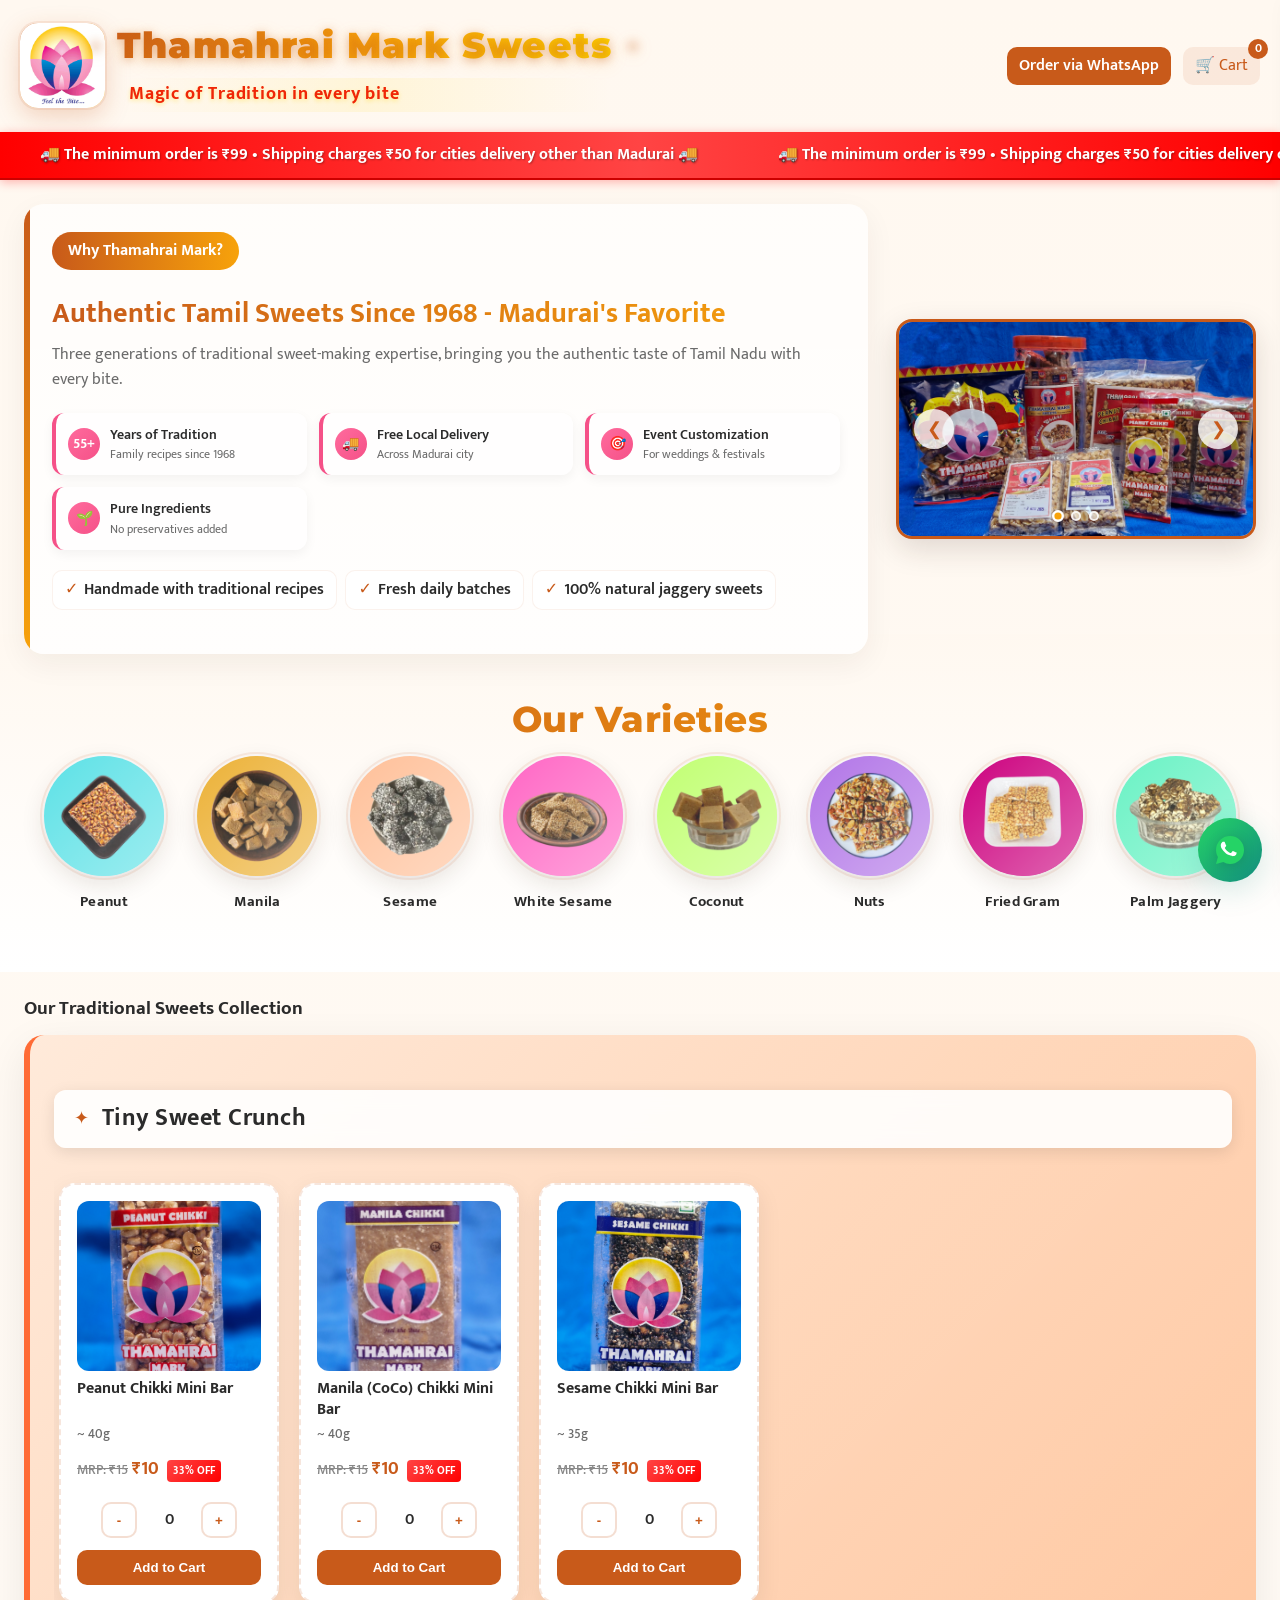
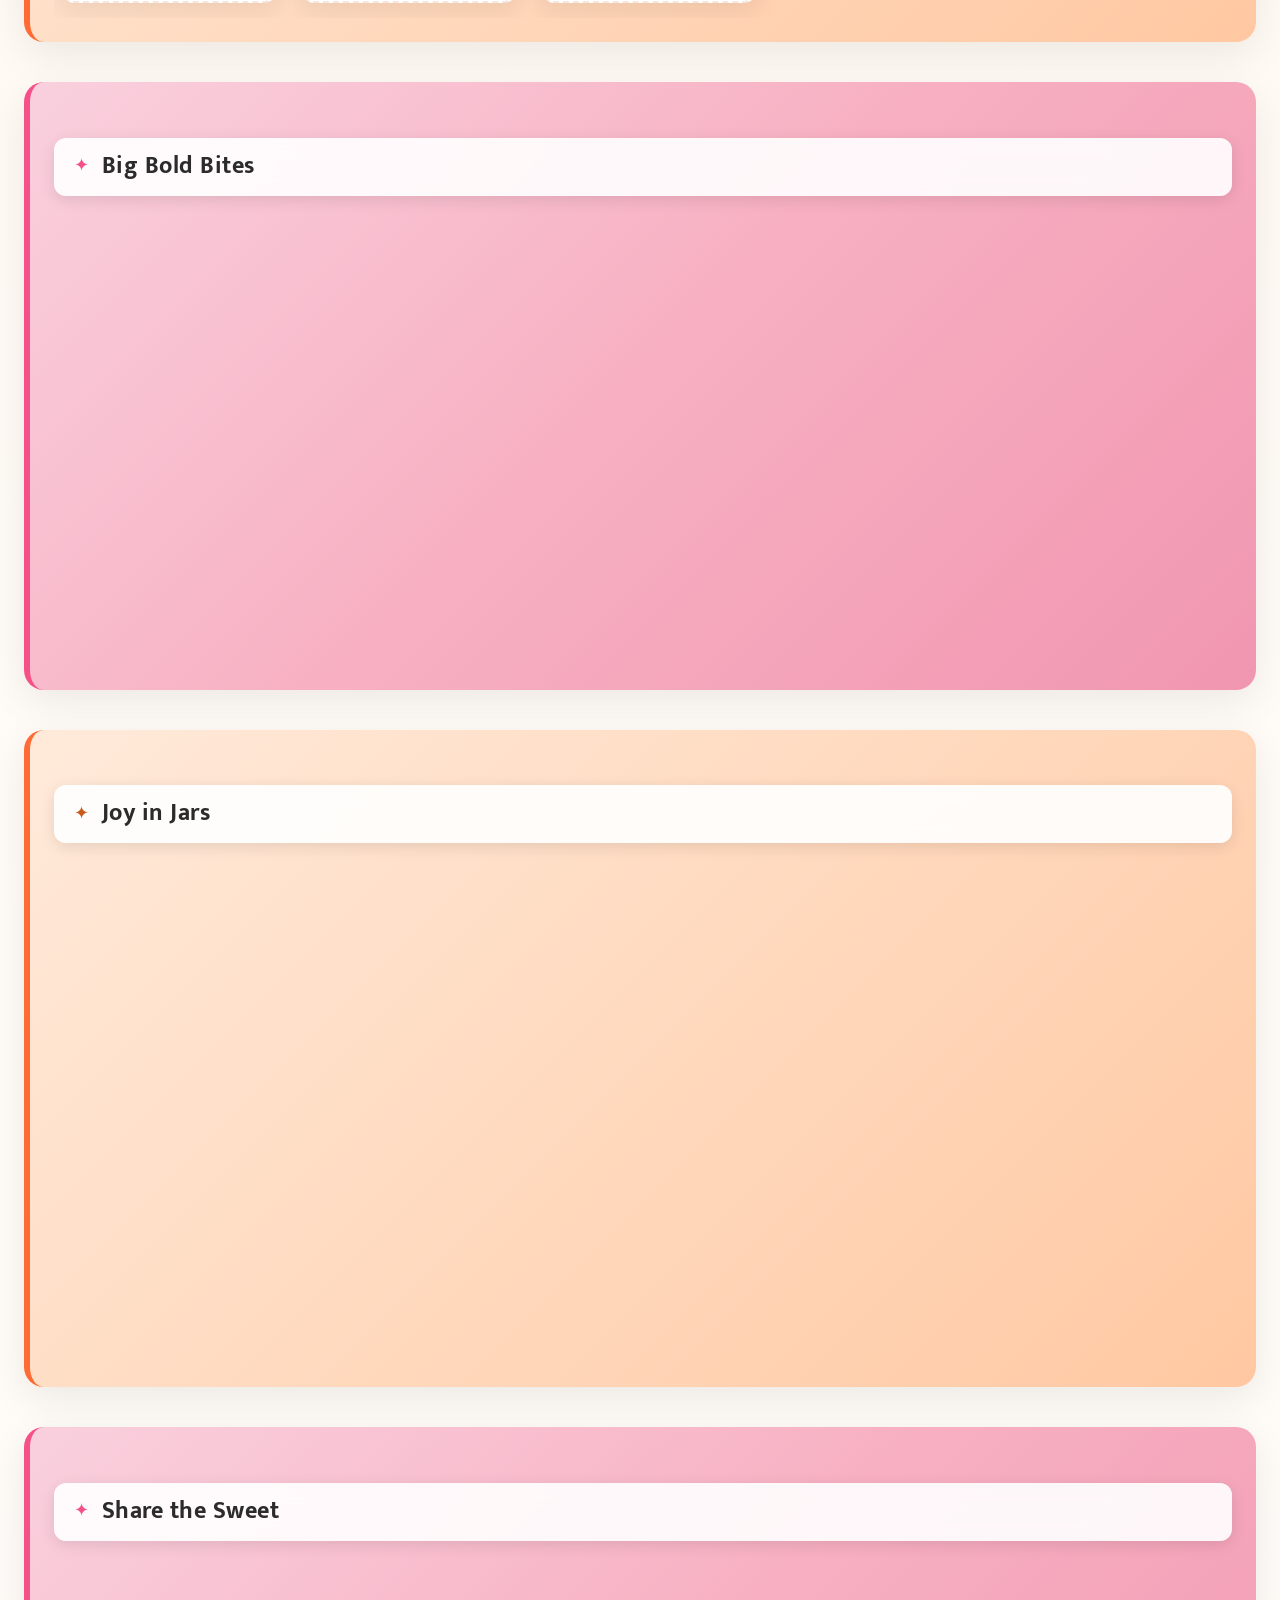
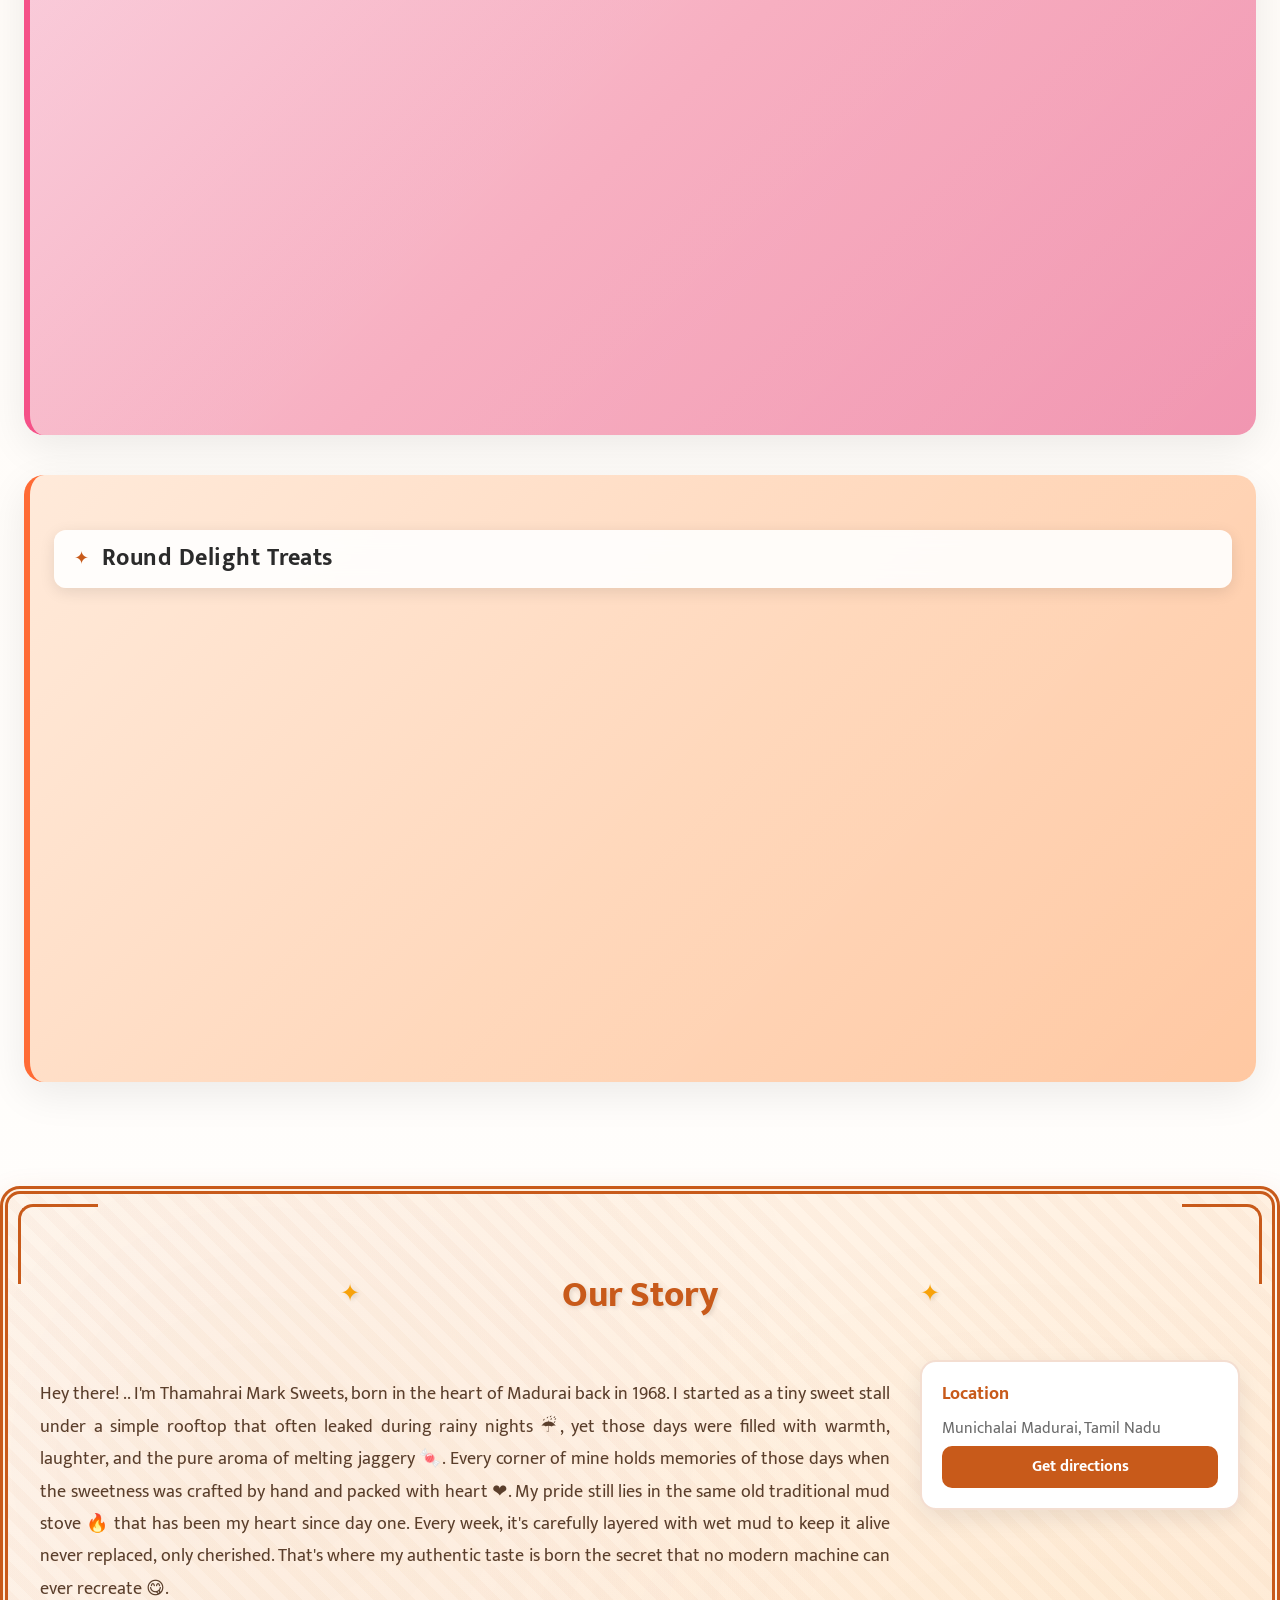
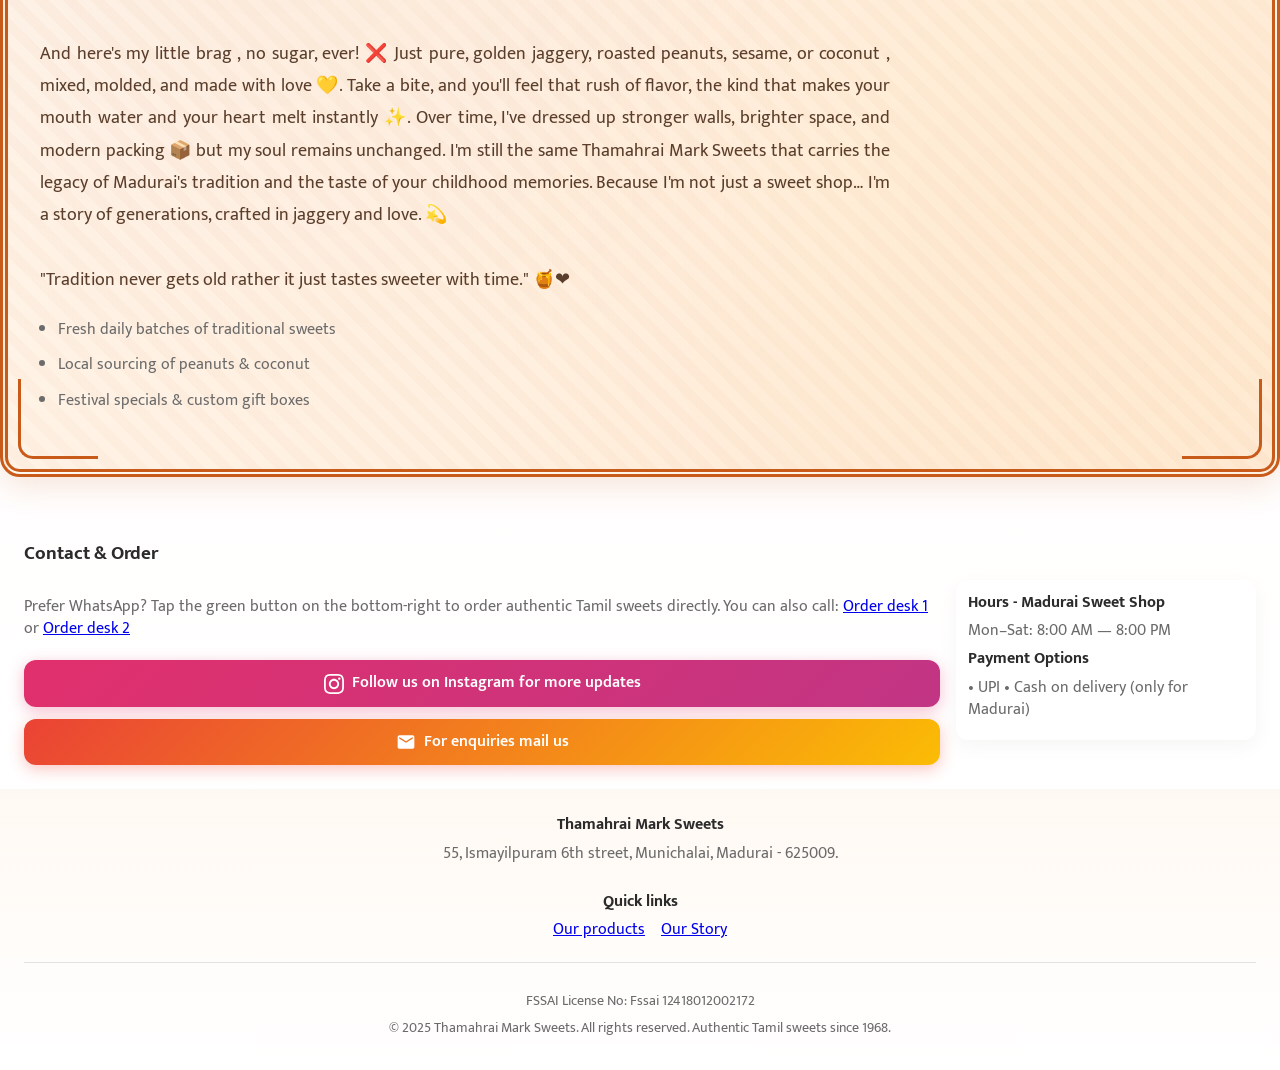
<file: index.html>
<!doctype html>
<html lang="en">
<head>
  <meta charset="utf-8">
  <meta name="viewport" content="width=device-width,initial-scale=1">
  <title>Thamahrai Mark Sweets — Authentic Tamil Mittai, Chikki & Traditional Sweets in Madurai</title>
  <meta name="description" content="Thamahrai Mark Sweets - Authentic Tamil Mittai, Chikki & Traditional Sweets in Madurai since 1968. Fresh peanut chikki, sesame mittai, coconut sweets, kadalai mittai, ellu mittai. Order online with delivery across Tamil Nadu.">
 <meta name="keywords" content="
Thamahrai Mark Sweets, Thamahrai Mark, Madurai chikki, Tamil chikki, buy chikki online, homemade chikki, jaggery chikki, premium chikki, fresh chikki, traditional Tamil sweets, traditional chikki, online Tamil sweets, Tamil Nadu chikki delivery, Madurai sweets, Madurai mittai kadai, chikki manufacturer Tamil Nadu, chikki seller Madurai, chikki shop Madurai,
peanut chikki, kadalai mittai, groundnut chikki, peanut candy, peanut sweet, kadalai urundai, groundnut candy, healthy peanut chikki, protein peanut bar, kadalai mini bar, kadalai chikki jar, kadalai gift box, kadalai mittai online, best kadalai mittai, kadalai chikki price, jaggery peanut chikki, Tamil peanut sweet, crunchy peanut bar, నటి கடலை மிட்டாய், கடலை சிக்கி, மதுரை கடலை மிட்டாய், குழந்தைகளுக்கு கடலை சிக்கி,
sesame chikki, ellu mittai, sesame mini bar, black sesame chikki, white sesame chikki, ellu urundai, ellu candy, ellu chikki bar, ellu chikki box, ellu online sweet, ellu mittai Tamil Nadu, ellu chikki wholesale, स्मार्ट ellu mittai, எள்ளு சிக்கி, கருப்பு எள்ளு சிக்கி, வெள்ளை எள்ளு சிக்கி, எள்ளு உருண்டை, மதுரை எள்ளு மிட்டாய்,
coconut chikki, coco chikki, copra sweet, coconut candy, coconut chikki bar, coconut mini bar, manila chikki, manilla chikki box, coconut balls sweet, coconut jaggery sweet, healthy coconut snack, நாரிக்காய் சிக்கி, தேங்காய் மிட்டாய் மதுரை, மேனிலா சிக்கி,
friedgram chikki, pottukadalai mittai, roasted gram sweet, protein snack chikki, fried gram bar, fried gram balls, பொட்டுக்கடலை சிக்கி, பொட்டுக்கடலை உருண்டை, protein mittai kids,
mixed nuts chikki, nuts chikki bar, cashew chikki, pista chikki, almond chikki, pistachio chikki, dry fruits chikki, dry nuts candy, nuts sweet box, mitha nuts chikki, முந்திரி சிக்கி, பருப்பு சிக்கி,
palm jaggery chikki, karupatti chikki, palm chikki bar, healthy sweet karupatti, palm jaggery candy, pure karupatti chikki, கருப்பட்டி சிக்கி, கருப்பட்டி மிட்டாய், கருப்பட்டி கடலை மிட்டாய்,
chikki bars, mini chikki bars, chikki snack bars, ₹10 chikki, ₹20 chikki, ₹29 chikki, ₹49 chikki box, ₹55 chikki pack, ₹79 chikki bar, value snack bar Tamil,
chikki jars, chikki box, assorted chikki box, corporate chikki box, sweet box gift, diwali sweet box, festival gift box, kids return gift chikki, sweet hamper box, பரிசு மிட்டாய் பாக்ஸ்,
chikki balls, peanut balls, sesame balls, jaggery balls, kids energy balls, snacks for school children, வீட்டிலேயே தயாரிக்கப்பட்ட சிக்கி,
jaggery sweets, jaggery candy, natural sweets, sugar-free style sweets, chemical-free sweets, pure sweets Tamil, healthy chikki snacks, no preservative sweets Tamil Nadu,
Tamil Nadu sweets delivery, online sweets TN, South Tamil sweets, Tamil country sweets, village sweets, rural sweets Tamil, Madurai famous sweets, best chikki in Madurai, popular chikki Tamil,
Ismailpuram sweets, Munichalai road sweets, Virudhunagar sweets, Sattur road sweets, Madurai local shop, Madurai online order, delivery Madurai, delivery Tamil Nadu,
festival sweets Tamil, Deepavali sweets, Pongal special sweets, Karthigai Deepam snacks, traditional festive sweets Tamil Nadu,
bulk chikki orders, corporate sweet gifts Tamil Nadu, marriage sweet boxes Tamil, temple prasad sweets, school snacks bulk, canteen snacks Tamil,
grandma recipe sweets, heritage sweets, family shop since 1968, premium jaggery sweets, hygienic sweets Tamil, clean kitchen sweets, trust shop Madurai,
Tamil chikki online order, chikki price Tamil, chikki shop near me Madurai, chikki wholesalers Tamil Nadu, retail sweets Madurai,
தாமஹ்ரை மார்க் ஸ்வீட்ஸ், தாமஹ்ரை மார்க் மதுரை, சிக்கி ஷாப் மதுரை, ஆன்லைன் சிக்கி ஆர்டர், மதுரை மிட்டாய் டெலிவரி, பாரம்பரிய மிட்டாய், நாட்டு மிட்டாய், ஜாக்கிரி மிட்டாய், ஆரோக்கிய மிட்டாய், நெய்யில்லா மிட்டாய், குழந்தைகளுக்கான மிட்டாய், தமிழ் பிரபல மிட்டாய், மதுரை அடையாள மிட்டாய், தமிழ் சிறப்பு மிட்டாய்,
அனைத்து வகை சிக்கி, கடலை சிக்கி, எள்ளு சிக்கி, நாரிக்காய் சிக்கி, பொட்டுக்கடலை சிக்கி, முந்திரி சிக்கி, கருப்பட்டி சிக்கி,
Tamil snack shop, sweet shop Madurai, south Tamil Nadu snack seller, best mittai shop Madurai, online jaggery sweets Madurai,
buy mini bars Tamil, buy chikki box Tamil, buy chikki jar Madurai, snacks for travel Tamil, office snack jar Tamil,
crunchy snack bars India, Indian jaggery snacks, Indian brittle sweets, protein rich snacks Tamil Nadu,
authentic taste Tamil, original recipe chikki, heritage sweet store Madurai, premium mithai Tamil Nadu">

  
  <!-- Location Meta Tags -->
  <meta name="geo.region" content="IN-TN" />
  <meta name="geo.placename" content="Madurai" />
  <meta name="geo.position" content="9.9252;78.1198" />
  <meta name="ICBM" content="9.9252, 78.1198" />
  
  <link rel="canonical" href="https://thamahraimarksweets.github.io/Shop_details/">
  <link href="https://fonts.googleapis.com/css2?family=Montserrat:wght@400;600;700&family=Mukta:wght@300;600&display=swap" rel="stylesheet">

  <style>
    /* Your existing CSS remains exactly the same */
    :root{
      --bg:#fff8f0;
      --accent:#c85a1a;
      --accent-2:#f7a20b;
      --muted:#6b6b6b;
      --card:#fff;
      --glass: rgba(255,255,255,0.6);
      --radius:16px;
      font-family: 'Mukta', system-ui, -apple-system, 'Segoe UI', Roboto, 'Helvetica Neue', Arial;
    }
    *{box-sizing:border-box}
    body{margin:0;background:linear-gradient(180deg,var(--bg),#fff);color:#2b2b2b;line-height:1.4}

    header{padding:20px;display:flex;align-items:center;justify-content:space-between;gap:12px}
    .brand{display:flex;align-items:center;gap:12px}
    .logo{width:64px;height:64px;border-radius:12px;background:linear-gradient(135deg,var(--accent),var(--accent-2));display:flex;align-items:center;justify-content:center;color:#fff;font-weight:700;font-size:20px;box-shadow:0 6px 20px rgba(200,90,30,0.12)}
    
    .brand h1{
      font-size:18px;
      margin:0;
      font-weight:800;
      background: linear-gradient(135deg, var(--accent), var(--accent-2));
      -webkit-background-clip: text;
      -webkit-text-fill-color: transparent;
      background-clip: text;
    }
    
    .brand p{
      margin:0;
      font-size:12px;
      color:var(--accent);
      font-weight:600;
    }

    @media (min-width: 1000px) {
      .logo {
        width: 85px;
        height: 85px;
        border-radius: 18px;
        box-shadow: 0 8px 25px rgba(200, 90, 30, 0.25),0 0 0 1px rgba(255, 255, 255, 0.1),0 0 0 2px rgba(200, 90, 30, 0.1);
        transition: all 0.4s cubic-bezier(0.175, 0.885, 0.32, 1.275);
        position: relative;
        overflow: hidden;
      }
      
      .logo::before {
        content: '';
        position: absolute;
        top: 0;
        left: -100%;
        width: 100%;
        height: 100%;
        background: linear-gradient(90deg, transparent, rgba(255, 255, 255, 0.4), transparent);
        transition: left 0.6s ease;
      }
      
      .logo:hover {
        transform: scale(1.08) rotate(2deg);
        box-shadow: 0 15px 35px rgba(200, 90, 30, 0.4),0 0 0 1px rgba(255, 255, 255, 0.2),0 0 0 3px rgba(247, 162, 11, 0.2);
      }
      
      .logo:hover::before {
        left: 100%;
      }
      
      .brand h1{
        font-size: 36px;
        font-weight: 900;
        letter-spacing: 1.2px;
        background: linear-gradient(135deg, #c85a1a 0%, #f7a20b 25%, #ffd700 50%, #f7a20b 75%, #c85a1a 100%);
        background-size: 200% auto;
        -webkit-background-clip: text;
        -webkit-text-fill-color: transparent;
        background-clip: text;
        text-shadow: 0 2px 10px rgba(200, 90, 26, 0.4),0 4px 20px rgba(247, 162, 11, 0.2);
        animation: shine 3s ease-in-out infinite alternate;
        position: relative;
        display: inline-block;
        font-family: 'Montserrat', sans-serif;
      }
      
      @keyframes shine {
        to { background-position: 200% center; }
      }
      
      .brand h1::before, .brand h1::after {
        content: '✦';
        position: absolute;
        top: 50%;
        transform: translateY(-50%);
        color: var(--accent-2);
        font-size: 20px;
        animation: sparkle 2s ease-in-out infinite;
      }
      
      .brand h1::before { left: -30px; }
      .brand h1::after { right: -30px; animation-delay: 1s; }
      
      @keyframes sparkle {
        0%, 100% { opacity: 0.5; transform: translateY(-50%) scale(1); }
        50% { opacity: 1; transform: translateY(-50%) scale(1.2); }
      }
      
      .brand p{
        font-size: 18px;
        font-weight: 700;
        color: #ef2607;
        letter-spacing: 0.8px;
        margin-top: 8px;
        text-shadow: 0 2px 4px rgba(255, 215, 0, 0.4);
        font-family: 'Mukta', sans-serif;
        position: relative;
        padding: 4px 12px;
        background: linear-gradient(90deg, transparent, rgba(255, 215, 0, 0.1), transparent);
        border-radius: 8px;
      }
    }

    @media (max-width: 720px) {
      .brand h1 {
        font-size: 20px;
        font-weight: 800;
        background: linear-gradient(135deg, var(--accent), var(--accent-2));
        -webkit-background-clip: text;
        -webkit-text-fill-color: transparent;
        background-clip: text;
        letter-spacing: 0.3px;
        text-shadow: 0 1px 3px rgba(200, 90, 26, 0.3);
        animation: none;
      }
      
      .brand h1::before, .brand h1::after { display: none; }
      .brand p { font-size: 13px; color: var(--accent); text-shadow: none; background: none; padding: 0; margin-top: 2px; }
      nav a.cta { display: none; }
      header { padding: 12px 16px; }
      .brand { flex: 1; min-width: 0; }
      .logo { width: 48px; height: 48px; }
    }

    nav{display:flex;gap:12px;align-items:center}
    nav a{font-weight:600;color:#333;text-decoration:none;padding:8px 12px;border-radius:10px}
    nav a.cta{background:var(--accent);color:#fff}
    .cart-icon{position:relative;cursor:pointer;padding:8px 12px;border-radius:10px;background:rgba(200,90,30,0.1);color:var(--accent)}
    .cart-count{position:absolute;top:-8px;right:-8px;background:var(--accent);color:white;border-radius:50%;width:20px;height:20px;font-size:12px;display:flex;align-items:center;justify-content:center;font-weight:700}

    .hero{display:grid;grid-template-columns:1fr 360px;gap:28px;padding:24px;align-items:center}
    .hero-card{background:linear-gradient(180deg, rgba(255,255,255,0.7), rgba(255,255,255,0.85));padding:28px;border-radius:20px;box-shadow:0 10px 30px rgba(50,30,20,0.06);position:relative;overflow:hidden}
    .hero-card::before{content:'';position:absolute;top:0;left:0;width:6px;height:100%;background:linear-gradient(to bottom,var(--accent),var(--accent-2))}
    
    .kicker{
      display:inline-block;
      background:linear-gradient(90deg,var(--accent),var(--accent-2));
      color:#fff;
      padding:6px 10px;
      border-radius:999px;
      font-weight:700;
      font-size:12px;
      margin-bottom:12px
    }

    @media (min-width: 1000px) { .kicker{ font-size: 16px; padding: 8px 16px; } }
    
    .hero h2{margin:12px 0 8px;font-size:28px;font-weight:700;background:linear-gradient(90deg,var(--accent),var(--accent-2));-webkit-background-clip:text;-webkit-text-fill-color:transparent}
    .hero p.lead{color:var(--muted);margin:0 0 16px;font-size:16px;line-height:1.6}
    
    .highlight-points{display:grid;grid-template-columns:repeat(auto-fit,minmax(200px,1fr));gap:12px;margin:20px 0}
    .highlight-point{display:flex;align-items:center;gap:10px;padding:12px;background:rgba(255,255,255,0.7);border-radius:12px;border-left:4px solid #f55188;box-shadow:0 4px 12px rgba(0,0,0,0.05)}
    .highlight-point .icon{width:32px;height:32px;border-radius:50%;background:linear-gradient(135deg, #ff6b9d, #f55188);display:flex;align-items:center;justify-content:center;color:white;font-weight:bold;font-size:14px;flex-shrink:0}
    .highlight-point .text{font-size:14px;font-weight:600}
    .highlight-point .text small{display:block;font-weight:400;color:var(--muted);font-size:12px;margin-top:2px}
    
    .hero .badges{display:flex;gap:8px;flex-wrap:wrap;margin:16px 0}
    .badge{background:#fff;padding:8px 12px;border-radius:10px;border:1px solid rgba(200,90,30,0.08);font-weight:600;display:flex;align-items:center;gap:6px}
    .badge::before{content:'✓';color:var(--accent);font-weight:bold}
    .hero-media{display:flex;flex-direction:column;gap:12px}

    .category-section:nth-child(2) .category-title::before,
    .category-section:nth-child(4) .category-title::before { color: var(--accent); }
    .category-section:nth-child(1) .category-title::before,
    .category-section:nth-child(3) .category-title::before,
    .category-section:nth-child(5) .category-title::before { color: #f55188; }

    .hero-slideshow { position: relative; height: 220px; border-radius: 16px; overflow: hidden; box-shadow: 0 10px 30px rgba(50, 30, 20, 0.15); border: 3px solid var(--accent); }
    .slideshow-container { position: relative; width: 100%; height: 100%; }
    .slide { position: absolute; top: 0; left: 0; width: 100%; height: 100%; opacity: 0; transition: opacity 1s ease-in-out; }
    .slide.active { opacity: 1; }
    .slide img { width: 100%; height: 100%; object-fit: cover; display: block; }
    .slideshow-nav { position: absolute; bottom: 15px; left: 50%; transform: translateX(-50%); display: flex; gap: 8px; z-index: 10; }
    .slideshow-dot { width: 10px; height: 10px; border-radius: 50%; background: rgba(255, 255, 255, 0.5); border: 2px solid rgba(255, 255, 255, 0.8); cursor: pointer; transition: all 0.3s ease; }
    .slideshow-dot.active { background: var(--accent-2); border-color: white; transform: scale(1.2); }
    .slideshow-dot:hover { background: var(--accent); transform: scale(1.1); }
    .slideshow-arrow { position: absolute; top: 50%; transform: translateY(-50%); background: rgba(255, 255, 255, 0.8); border: none; width: 40px; height: 40px; border-radius: 50%; display: flex; align-items: center; justify-content: center; cursor: pointer; font-size: 18px; color: var(--accent); z-index: 10; transition: all 0.3s ease; box-shadow: 0 4px 15px rgba(0, 0, 0, 0.2); }
    .slideshow-arrow:hover { background: white; color: var(--accent-2); transform: translateY(-50%) scale(1.1); }
    .slideshow-arrow.prev { left: 15px; }
    .slideshow-arrow.next { right: 15px; }
    
    .hero.section { padding-bottom: 0; }
    #varieties { padding-top: 30px; margin-top: -20px; padding: 60px 24px; background: linear-gradient(180deg, rgba(255,248,240,0.8), rgba(255,255,255,1)); }
    .varieties-container { max-width: 1200px; margin: 0 auto; }
    .varieties-title { text-align: center; font-size: 36px; font-weight: 800; margin-bottom: 50px; background: linear-gradient(135deg, var(--accent), var(--accent-2)); -webkit-background-clip: text; -webkit-text-fill-color: transparent; background-clip: text; font-family: 'Montserrat', sans-serif; letter-spacing: 0.5px; }
    .varieties-grid { display: grid; grid-template-columns: repeat(8, 1fr); gap: 25px; align-items: center; justify-items: center; }
    .variety-item { display: flex; flex-direction: column; align-items: center; gap: 15px; transition: all 0.3s cubic-bezier(0.175, 0.885, 0.32, 1.275); }
    .variety-circle { width: 120px; height: 120px; border-radius: 50%; overflow: hidden; position: relative; background: #fff; box-shadow: 0 8px 25px rgba(50, 30, 20, 0.12),0 0 0 2px rgba(255, 255, 255, 0.8),0 0 0 4px rgba(200, 90, 30, 0.1); transition: all 0.3s ease; cursor: pointer; }
    .variety-circle::before { content: ''; position: absolute; top: 0; left: 0; right: 0; bottom: 0; border-radius: 50%; background: linear-gradient(135deg, transparent, rgba(255,255,255,0.4)); z-index: 2; }
    .variety-circle img { width: 100%; height: 100%; object-fit: cover; transition: transform 0.5s ease; }
    .variety-circle:hover { transform: translateY(-8px) scale(1.05); box-shadow: 0 15px 35px rgba(50, 30, 20, 0.18),0 0 0 2px rgba(255, 255, 255, 0.9),0 0 0 4px rgba(200, 90, 30, 0.2); }
    .variety-circle:hover img { transform: scale(1.1); }
    .variety-name { font-size: 15px; font-weight: 700; color: #2b2b2b; text-align: center; margin: 0; text-transform: capitalize; letter-spacing: 0.3px; font-family: 'Mukta', sans-serif; }

    @media (max-width: 768px) {
      #varieties { padding: 40px 16px; }
      .varieties-title { font-size: 28px; margin-bottom: 30px; }
      .varieties-grid { grid-template-columns: repeat(4, 1fr); gap: 20px; row-gap: 30px; }
      .variety-circle { width: 80px; height: 80px; }
      .variety-name { font-size: 13px; }
    }

    @media (max-width: 480px) {
      .varieties-grid { grid-template-columns: repeat(4, 1fr); gap: 15px; row-gap: 25px; }
      .variety-circle { width: 70px; height: 70px; }
      .variety-name { font-size: 12px; }
    }
    
    .announcement-banner { background: linear-gradient(90deg, #ff0000, #ff4444, #ff0000); color: white; padding: 12px 0; overflow: hidden; position: relative; font-weight: 700; font-size: 16px; box-shadow: 0 2px 10px rgba(255, 0, 0, 0.3); border-bottom: 2px solid #cc0000; }
    .scrolling-wrapper { display: flex; white-space: nowrap; }
    .scrolling-content { display: inline-flex; animation: scrollBannerSeamless 20s linear infinite; padding-right: 50px; }
    .scrolling-content span { margin: 0 40px; text-shadow: 1px 1px 2px rgba(0, 0, 0, 0.3); flex-shrink: 0; }
    @keyframes scrollBannerSeamless { 0% { transform: translateX(0); } 100% { transform: translateX(-100%); } }
    .announcement-banner:hover .scrolling-content { animation-play-state: paused; }
    @media (max-width: 768px) { .announcement-banner { font-size: 14px; padding: 10px 0; } .scrolling-content span { margin: 0 20px; } }

    .section{padding:24px}
    .section h3{margin:0 0 12px}
    
    .category-section { margin-bottom: 40px; border-radius: 20px; padding: 24px; box-shadow: 0 12px 40px rgba(0, 0, 0, 0.08); position: relative; overflow: hidden; transition: all 0.4s cubic-bezier(0.175, 0.885, 0.32, 1.275); border: none; }
    .category-section::before { content: ''; position: absolute; top: 0; left: 0; width: 100%; height: 100%; background: linear-gradient(135deg, rgba(255,255,255,0.1) 0%, rgba(255,255,255,0) 100%); z-index: 1; }
    .category-section:hover { transform: translateY(-5px); box-shadow: 0 20px 50px rgba(0, 0, 0, 0.12); }
    .category-section:nth-child(1), .category-section:nth-child(3), .category-section:nth-child(5) { background: linear-gradient(135deg, #f9cbda 0%, #f7abbe 50%, #f196b1 100%); border-left: 6px solid #f55188; }
    .category-section:nth-child(2), .category-section:nth-child(4), .category-section:nth-child(6) { background: linear-gradient(135deg, #FFE8D6 0%, #FFD7BA 50%, #FFC8A2 100%); border-left: 6px solid #FF6B35; }
    .category-title { font-size: 24px; margin-bottom: 20px; color: #2b2b2b; display: flex; align-items: center; gap: 12px; padding: 12px 20px; border-radius: 12px; background: rgba(255, 255, 255, 0.9); box-shadow: 0 4px 15px rgba(0, 0, 0, 0.1); backdrop-filter: blur(10px); position: relative; z-index: 2; font-weight: 700; letter-spacing: 0.5px; }
    .category-title::before { content: '✦'; font-size: 18px; color: var(--accent); }

    .horizontal-scroll { display: flex; gap: 20px; overflow-x: auto; padding: 15px 5px; scrollbar-width: thin; scrollbar-color: var(--accent) transparent; position: relative; z-index: 2; }
    .horizontal-scroll::-webkit-scrollbar {height: 8px;}
    .horizontal-scroll::-webkit-scrollbar-track {background: rgba(200,90,30,0.1); border-radius: 4px;}
    .horizontal-scroll::-webkit-scrollbar-thumb {background: var(--accent); border-radius: 4px;}
    .horizontal-scroll::-webkit-scrollbar-thumb:hover {background: var(--accent-2);}
    
    .card { background: var(--card); border-radius: var(--radius); padding: 16px; width: 220px; height: 420px; display: flex; flex-direction: column; justify-content: space-between; border: 2px dashed rgba(200, 90, 30, 0.15); box-shadow: 0 8px 25px rgba(30,20,10,0.08); flex-shrink: 0; transition: all 0.3s ease; position: relative; z-index: 2; }
    .card:hover { transform: translateY(-5px); box-shadow: 0 15px 35px rgba(30,20,10,0.15); border-color: rgba(200, 90, 30, 0.3); }
    .card.jar-card { height: 470px; }
    .product-media { height: 200px; width: 100%; border-radius: 12px; overflow: hidden; background: #f7eee4; }
    .jar-card .product-media { height: 250px; }
    .product-media img { width: 100%; height: 100%; object-fit: cover; transition: transform 0.5s ease; }
    .card:hover .product-media img { transform: scale(1.05); }
    .card h4 { font-size: 16px; font-weight: 700; margin: 12px 0 6px; line-height: 1.3; height: 42px; overflow: hidden; display: -webkit-box; -webkit-line-clamp: 2; -webkit-box-orient: vertical; color: #2b2b2b; }

    .toast { position: fixed; bottom: 100px; left: 50%; transform: translateX(-50%); background: var(--accent); color: white; padding: 12px 20px; border-radius: 10px; box-shadow: 0 5px 15px rgba(0,0,0,0.2); z-index: 1001; display: none; align-items: center; gap: 10px; max-width: 90%; text-align: center; word-wrap: break-word; }
    .toast.show{display:flex;animation:fadeInOut 3s ease}
    @keyframes fadeInOut { 0% { opacity: 0; transform: translateX(-50%) translateY(20px); } 10% { opacity: 1; transform: translateX(-50%) translateY(0); } 90% { opacity: 1; transform: translateX(-50%) translateY(0); } 100% { opacity: 0; transform: translateX(-50%) translateY(-20px); } }

    .meta{display:flex;justify-content:space-between;align-items:center;margin-top:10px}
    .price{font-weight:700;color:var(--accent); font-size: 18px;}
    .weight{font-size: 13px; color: var(--muted); margin: 6px 0; font-weight: 500;}
    
    /* NEW: MRP Price Styles */
    .price-container {
      display: flex;
      align-items: center;
      gap: 8px;
      margin: 8px 0;
      flex-wrap: wrap;
    }
    
    .mrp-price {
      font-size: 14px;
      color: #888;
      text-decoration: line-through;
      font-weight: 500;
    }
    
    .discount-badge {
      background: linear-gradient(135deg, #ff4444, #ff0000);
      color: white;
      padding: 2px 6px;
      border-radius: 4px;
      font-size: 11px;
      font-weight: 700;
      margin-left: 4px;
    }
    
    .actual-price {
      font-size: 18px;
      font-weight: 700;
      color: var(--accent);
    }
    
    .btn{display:inline-block;padding:10px 16px;border-radius:10px;border:none;background:var(--accent);color:#fff;font-weight:700;text-decoration:none;cursor:pointer;transition:all 0.3s ease; width: 100%; text-align: center;}
    .btn:hover{background:var(--accent-2);transform:translateY(-2px); box-shadow: 0 6px 20px rgba(200,90,30,0.3);}
    .btn-outline{background:#fff;color:var(--accent);border:2px solid rgba(200,90,30,0.3)}
    .btn-outline:hover{background:rgba(200,90,30,0.1); border-color: var(--accent);}

    .category-section:nth-child(1) .btn, .category-section:nth-child(3) .btn, .category-section:nth-child(5) .btn { background: linear-gradient(135deg, #ff6b9d, #ff8fab); box-shadow: 0 4px 15px rgba(255, 107, 157, 0.3); }
    .category-section:nth-child(1) .btn:hover, .category-section:nth-child(3) .btn:hover, .category-section:nth-child(5) .btn:hover { background: linear-gradient(135deg, #ff8fab, #ff6b9d); transform: translateY(-2px); box-shadow: 0 6px 20px rgba(255, 107, 157, 0.4); }
    .category-section:nth-child(1) .btn-outline, .category-section:nth-child(3) .btn-outline, .category-section:nth-child(5) .btn-outline { background: #fff; color: #ff6b9d; border: 2px solid rgba(255, 107, 157, 0.3); }
    .category-section:nth-child(1) .btn-outline:hover, .category-section:nth-child(3) .btn-outline:hover, .category-section:nth-child(5) .btn-outline:hover { background: rgba(255, 107, 157, 0.1); border-color: #ff6b9d; }
    .category-section:nth-child(1) .horizontal-scroll::-webkit-scrollbar-thumb, .category-section:nth-child(3) .horizontal-scroll::-webkit-scrollbar-thumb, .category-section:nth-child(5) .horizontal-scroll::-webkit-scrollbar-thumb { background: linear-gradient(90deg, #f55188, #f55188); }
    .category-section:nth-child(1) .horizontal-scroll::-webkit-scrollbar-thumb:hover, .category-section:nth-child(3) .horizontal-scroll::-webkit-scrollbar-thumb:hover, .category-section:nth-child(5) .horizontal-scroll::-webkit-scrollbar-thumb:hover { background: linear-gradient(90deg, #f55188, #f55188); }
    .category-section:nth-child(1) .horizontal-scroll, .category-section:nth-child(3) .horizontal-scroll, .category-section:nth-child(5) .horizontal-scroll { scrollbar-color: #f55188 transparent; }
    .category-section:nth-child(1) .qty-btn, .category-section:nth-child(3) .qty-btn, .category-section:nth-child(5) .qty-btn { border: 2px solid rgba(255, 107, 157, 0.2); color: #ff6b9d; }
    .category-section:nth-child(1) .qty-btn:hover, .category-section:nth-child(3) .qty-btn:hover, .category-section:nth-child(5) .qty-btn:hover { background: rgba(255, 107, 157, 0.1); border-color: rgba(255, 107, 157, 0.4); }
    
    .quantity-controls{display:flex;align-items:center;gap:10px;margin:12px 0; justify-content: center;}
    .qty-btn{width:36px;height:36px;border-radius:10px;border:2px solid rgba(200,90,30,0.2);background:#fff;color:var(--accent);font-weight:700;cursor:pointer;display:flex;align-items:center;justify-content:center; transition: all 0.2s ease;}
    .qty-btn:hover{background:rgba(200,90,30,0.1); transform: scale(1.1);}
    .qty-display{min-width:44px;text-align:center;font-weight:600; font-size: 16px;}

    .cart-sidebar{position:fixed;top:0;right:-400px;width:380px;height:100vh;background:var(--card);box-shadow:-5px 0 25px rgba(0,0,0,0.1);z-index:1000;transition:right 0.3s ease;padding:20px;display:flex;flex-direction:column}
    .cart-sidebar.open{right:0}
    .cart-overlay{position:fixed;top:0;left:0;width:100%;height:100%;background:rgba(0,0,0,0.5);z-index:999;display:none}
    .cart-overlay.active{display:block}
    .cart-header{display:flex;justify-content:space-between;align-items:center;margin-bottom:20px;padding-bottom:15px;border-bottom:1px solid rgba(0,0,0,0.1)}
    .cart-title{font-size:20px;font-weight:700;margin:0}
    .close-cart{background:none;border:none;font-size:24px;cursor:pointer;color:var(--muted)}
    .cart-items{flex:1;overflow-y:auto}
    .cart-item{display:flex;gap:12px;padding:12px 0;border-bottom:1px solid rgba(0,0,0,0.05)}
    .cart-item-img{width:60px;height:60px;border-radius:8px;background:#f7f0ea;display:flex;align-items:center;justify-content:center}
    .cart-item-details{flex:1}
    .cart-item-name{font-weight:600;margin:0 0 4px}
    .cart-item-price{color:var(--accent);font-weight:700;margin:0}
    .cart-item-controls{display:flex;align-items:center;gap:8px;margin-top:8px}
    .remove-item{color:var(--muted);background:none;border:none;cursor:pointer;font-size:12px}
    .cart-footer{padding-top:20px;border-top:1px solid rgba(0,0,0,0.1)}
    .cart-total{display:flex;justify-content:space-between;font-weight:700;font-size:18px;margin-bottom:15px}
    .cart-actions{display:flex;flex-direction:column;gap:10px}
    .empty-cart{text-align:center;padding:40px 20px;color:var(--muted)}

    .payment-section { margin-top: 20px; padding: 20px; background: var(--card); border-radius: var(--radius); box-shadow: 0 4px 15px rgba(0,0,0,0.05); }
    .payment-options { display: flex; gap: 12px; margin-top: 15px; flex-wrap: wrap; }
    .payment-btn { flex: 1; min-width: 140px; padding: 12px 16px; border-radius: 10px; border: none; font-weight: 700; cursor: pointer; transition: all 0.3s ease; display: flex; align-items: center; justify-content: center; gap: 8px; text-decoration: none; text-align: center; }
    .whatsapp-btn { background: linear-gradient(135deg, #25D366, #128C7E); color: white; }
    .upi-btn { background: linear-gradient(135deg, #6F42C1, #8B5CF6); color: white; }
    .payment-btn:hover { transform: translateY(-2px); box-shadow: 0 6px 20px rgba(0,0,0,0.15); }
    .payment-modal { display: none; position: fixed; top: 0; left: 0; width: 100%; height: 100%; background: rgba(0,0,0,0.5); z-index: 1002; align-items: center; justify-content: center; }
    .payment-modal.active { display: flex; }
    .modal-content { background: white; border-radius: 16px; padding: 24px; max-width: 500px; width: 90%; max-height: 90vh; overflow-y: auto; }
    .modal-header { display: flex; justify-content: space-between; align-items: center; margin-bottom: 20px; }
    .modal-title { font-size: 20px; font-weight: 700; margin: 0; }
    .close-modal { background: none; border: none; font-size: 24px; cursor: pointer; color: var(--muted); }
    .upload-section { margin-top: 20px; padding: 20px; border: 2px dashed rgba(200,90,30,0.3); border-radius: 12px; text-align: center; }
    .upload-btn { display: inline-block; padding: 10px 20px; background: var(--accent); color: white; border-radius: 8px; cursor: pointer; margin-top: 10px; }
    .transaction-id-input, .customer-name-input { width: 100%; padding: 12px; border: 1px solid rgba(0,0,0,0.1); border-radius: 8px; margin-top: 10px; }
    .success-message { background: #d4edda; color: #155724; padding: 12px; border-radius: 8px; margin-top: 15px; display: none; }
    .warning-message { background: #fff3cd; color: #856404; padding: 12px; border-radius: 8px; margin-top: 15px; display: none; }

    .loading-overlay { position: fixed; top: 0; left: 0; width: 100%; height: 100%; background: rgba(255, 255, 255, 0.95); z-index: 9999; display: none; align-items: center; justify-content: center; }
    .loading-content { text-align: center; background: white; padding: 30px; border-radius: 16px; box-shadow: 0 10px 30px rgba(0,0,0,0.2); border: 2px solid var(--accent); max-width: 350px; width: 90%; }
    .loading-spinner { width: 50px; height: 50px; border: 5px solid #f3f3f3; border-top: 5px solid var(--accent); border-radius: 50%; animation: spin 1s linear infinite; margin: 0 auto 20px; }
    @keyframes spin { 0% { transform: rotate(0deg); } 100% { transform: rotate(360deg); } }
    .loading-subtext { font-size: 14px; color: var(--muted); margin-top: 10px; }
    .progress-container { width: 100%; background: #f0f0f0; border-radius: 10px; margin: 15px 0; overflow: hidden; }
    .progress-bar { height: 8px; background: linear-gradient(90deg, var(--accent), var(--accent-2)); border-radius: 10px; width: 0%; transition: width 0.3s ease; }
    .progress-text { font-size: 14px; color: var(--muted); text-align: center; margin-top: 5px; }

    footer{padding:24px;background:linear-gradient(180deg, rgba(255,245,235,0.6), transparent);border-top:1px solid rgba(200,140,100,0.06)}
    .footer-grid{display:flex;gap:20px;flex-wrap:wrap}
    .whatsapp{position:fixed;right:18px;bottom:18px;background:linear-gradient(135deg,#25D366,#128C7E);width:64px;height:64px;border-radius:50%;display:flex;align-items:center;justify-content:center;box-shadow:0 8px 30px rgba(18,140,126,0.18);z-index:999}
    .whatsapp svg{width:28px;height:28px;filter:drop-shadow(0 2px 6px rgba(0,0,0,0.12))}

    @media (max-width:1000px){ .hero{grid-template-columns:1fr 1fr} .cart-sidebar{width:340px} }
    
    @media (max-width: 720px) {
      header{padding:12px}
      .hero{display:flex;flex-direction:column;gap:0;padding:0}
      nav a:not(.cta){display:none}
      .cart-sidebar{width:100%;right:-100%}
      .category-title {font-size: 20px; padding: 10px 16px;}
      .highlight-points{grid-template-columns:1fr}
      .category-section { padding: 18px; margin-bottom: 30px; border-radius: 16px; }
      .card { width: 200px; height: 400px; }
      .jar-card { height: 450px; }
      .hero-media { order: -1; width: 100%; }
      .hero-card { order: 1; margin: 20px 16px 20px; position: relative; z-index: 2; border-radius: 20px; box-shadow: 0 10px 30px rgba(50, 30, 20, 0.1); padding: 24px; }
      .hero-card::before { width: 100%; height: 6px; top: 0; left: 0; background: linear-gradient(90deg, var(--accent), var(--accent-2)); border-radius: 20px 20px 0 0; }
      .hero h2 { font-size: 26px; margin: 12px 0 8px; text-align: center; }
      .hero p.lead { font-size: 16px; line-height: 1.6; text-align: center; margin: 0 0 20px; }
      .kicker { display: block; text-align: center; margin: 0 auto 16px; width: fit-content; }
      .highlight-points { grid-template-columns: 1fr; gap: 12px; margin: 20px 0; }
      .highlight-point { padding: 14px; border-left: 4px solid var(--accent); }
      .hero .badges { flex-direction: column; gap: 8px; margin: 20px 0; }
      .badge { justify-content: center; padding: 10px 16px; }
      .hero .btn { flex: 1; text-align: center; padding: 12px 16px; font-size: 15px; }
      .payment-options { flex-direction: column; }
      .price-container { flex-direction: column; align-items: flex-start; gap: 4px; }
    }

    .fade-up{opacity:0;transform:translateY(10px);transition:all 420ms cubic-bezier(.2,.9,.3,1)}
    .inview{opacity:1;transform:none}

    /* NEW STYLES FOR FILE UPLOAD VALIDATION */
    .file-validation {
      margin-top: 8px;
      font-size: 14px;
      display: flex;
      align-items: center;
      gap: 6px;
    }
    
    .file-validation.valid {
      color: #28a745;
    }
    
    .file-validation.invalid {
      color: #dc3545;
    }
    
    .file-validation-icon {
      font-size: 16px;
    }
    
    .upload-section.has-error {
      border-color: #dc3545;
      background-color: rgba(220, 53, 69, 0.05);
    }
    
    .email-status {
      padding: 12px;
      border-radius: 8px;
      margin-top: 15px;
      text-align: center;
      display: none;
    }
    
    .email-status.success {
      background-color: #d4edda;
      color: #155724;
      border: 1px solid #c3e6cb;
    }
    
    .email-status.error {
      background-color: #f8d7da;
      color: #721c24;
      border: 1px solid #f5c6cb;
    }
    
    .email-status.warning {
      background-color: #fff3cd;
      color: #856404;
      border: 1px solid #ffeaa7;
    }
    
    .status-icon {
      font-size: 20px;
      margin-right: 8px;
    }
    
    /* NEW STYLES FOR OUR STORY SECTION */
    .our-story-section {
      position: relative;
      padding: 40px 24px;
      margin: 40px 0;
      background: linear-gradient(135deg, #fff8f0 0%, #ffebd6 100%);
      border-radius: 20px;
      border: 8px double #c85a1a;
      box-shadow: 0 10px 30px rgba(200, 90, 26, 0.15);
      overflow: hidden;
    }
    
    .our-story-section::before {
      content: '';
      position: absolute;
      top: 0;
      left: 0;
      right: 0;
      bottom: 0;
      background-image: 
        radial-gradient(circle at 20% 30%, rgba(200, 90, 26, 0.05) 0%, transparent 50%),
        radial-gradient(circle at 80% 70%, rgba(247, 162, 11, 0.05) 0%, transparent 50%),
        repeating-linear-gradient(45deg, transparent, transparent 10px, rgba(200, 90, 26, 0.03) 10px, rgba(200, 90, 26, 0.03) 20px);
      z-index: 0;
    }
    
    .our-story-content {
      position: relative;
      z-index: 1;
      max-width: 1200px;
      margin: 0 auto;
    }
    
    .our-story-title {
      text-align: center;
      font-size: 36px;
      font-weight: 800;
      margin-bottom: 40px;
      color: #c85a1a;
      text-shadow: 2px 2px 4px rgba(0, 0, 0, 0.1);
      position: relative;
      display: inline-block;
      width: 100%;
    }
    
    .our-story-title::before,
    .our-story-title::after {
      content: '✦';
      position: absolute;
      top: 50%;
      transform: translateY(-50%);
      color: #f7a20b;
      font-size: 24px;
      animation: sparkle 2s ease-in-out infinite;
    }
    
    .our-story-title::before {
      left: 25%;
    }
    
    .our-story-title::after {
      right: 25%;
      animation-delay: 1s;
    }
    
    .our-story-grid {
      display: flex;
      gap: 30px;
      align-items: flex-start;
    }
    
    .our-story-text {
      flex: 1;
      min-width: 280px;
    }
    
    .our-story-text p {
      text-align: justify;
      text-justify: inter-word;
      font-size: 18px;
      line-height: 1.8;
      margin-bottom: 20px;
      color: #5a3e2b;
    }
    
    .our-story-text ul {
      color: var(--muted);
      text-align: justify;
      text-justify: inter-word;
      padding-left: 18px;
      font-size: 16px;
      line-height: 1.6;
    }
    
    .our-story-text ul li {
      margin-bottom: 10px;
    }
    
    .our-story-sidebar {
      width: 320px;
      flex-shrink: 0;
    }
    
    .our-story-card {
      background: var(--card);
      padding: 20px;
      border-radius: 16px;
      box-shadow: 0 8px 25px rgba(0, 0, 0, 0.08);
      border: 2px solid rgba(200, 90, 26, 0.2);
      margin-bottom: 20px;
    }
    
    .our-story-card strong {
      display: block;
      font-size: 18px;
      color: #c85a1a;
      margin-bottom: 10px;
    }
    
    .our-story-card p {
      margin: 6px 0;
      color: var(--muted);
    }
    
    .traditional-border {
      position: absolute;
      pointer-events: none;
      z-index: 2;
    }
    
    .border-top-left {
      top: 10px;
      left: 10px;
      width: 80px;
      height: 80px;
      border-top: 3px solid #c85a1a;
      border-left: 3px solid #c85a1a;
      border-radius: 15px 0 0 0;
    }
    
    .border-top-right {
      top: 10px;
      right: 10px;
      width: 80px;
      height: 80px;
      border-top: 3px solid #c85a1a;
      border-right: 3px solid #c85a1a;
      border-radius: 0 15px 0 0;
    }
    
    .border-bottom-left {
      bottom: 10px;
      left: 10px;
      width: 80px;
      height: 80px;
      border-bottom: 3px solid #c85a1a;
      border-left: 3px solid #c85a1a;
      border-radius: 0 0 0 15px;
    }
    
    .border-bottom-right {
      bottom: 10px;
      right: 10px;
      width: 80px;
      height: 80px;
      border-bottom: 3px solid #c85a1a;
      border-right: 3px solid #c85a1a;
      border-radius: 0 0 15px 0;
    }
    
    @media (max-width: 768px) {
      .our-story-section {
        padding: 30px 16px;
        margin: 30px 0;
      }
      
      .our-story-title {
        font-size: 28px;
        margin-bottom: 30px;
      }
      
      .our-story-grid {
        flex-direction: column;
        gap: 20px;
      }
      
      .our-story-sidebar {
        width: 100%;
      }
      
      .our-story-text p {
        font-size: 16px;
        line-height: 1.6;
      }
      
      .border-top-left,
      .border-top-right,
      .border-bottom-left,
      .border-bottom-right {
        width: 50px;
        height: 50px;
      }
    }
  </style>
  <meta name="google-site-verification" content="R2zmVxX3UV0liRxcVgvNve0iu4h5gf9xAgT5Xot-qIY" />
  <meta name="msvalidate.01" content="184E3D4AFD770BCF5FD10FD2F2AC1033" />
</head>
<body>
<!-- REST OF HTML CONTENT REMAINS THE SAME -->
<header>
  <div class="brand">
    <div class="logo" aria-hidden>
      <!-- LOGO IMAGE LINK -->
      <img src="assets/images/logo.jpg" alt="Thamahrai Mark Sweets - Authentic Tamil Mittai and Chikki in Madurai" style="width:100%;height:100%;border-radius:12px;object-fit:cover">
    </div>
    <div>
      <h1>Thamahrai Mark Sweets</h1>
      <p>Magic of Tradition in every bite</p>
    </div>
  </div>
  <nav>
    <a href="#contact" class="cta">Order via WhatsApp</a>
    <div class="cart-icon" id="cartIcon">
      🛒 Cart <span class="cart-count" id="cartCount">0</span>
    </div>
  </nav>
</header>

<!-- SEAMLESS SCROLLING BANNER -->
<div class="announcement-banner">
  <div class="scrolling-wrapper">
    <div class="scrolling-content">
      <span>🚚 The minimum order is ₹99 • Shipping charges ₹50 for cities delivery other than Madurai 🚚</span>
      <span>🚚 The minimum order is ₹99 • Shipping charges ₹50 for cities delivery other than Madurai 🚚</span>
      <span>🚚 The minimum order is ₹99 • Shipping charges ₹50 for cities delivery other than Madurai 🚚</span>
    </div>
    <!-- Duplicate for seamless loop -->
    <div class="scrolling-content">
      <span>🚚 The minimum order is ₹99 • Shipping charges ₹50 for cities delivery other than Madurai 🚚</span>
      <span>🚚 The minimum order is ₹99 • Shipping charges ₹50 for cities delivery other than Madurai 🚚</span>
      <span>🚚 The minimum order is ₹99 • Shipping charges ₹50 for cities delivery other than Madurai 🚚</span>
    </div>
  </div>
</div>


<main>
  <!-- UPDATED HERO SECTION -->

<main>
  <!-- UPDATED HERO SECTION -->
  <section class="hero section">
    <div class="hero-card fade-up" id="heroCard">
      <span class="kicker">Why Thamahrai Mark?</span>
      <h2>Authentic Tamil Sweets Since 1968 - Madurai's Favorite </h2>
      <p class="lead">Three generations of traditional sweet-making expertise, bringing you the authentic taste of Tamil Nadu with every bite.</p>
      
      <!-- NEW HIGHLIGHT POINTS -->
      <div class="highlight-points">
        <div class="highlight-point">
          <div class="icon">55+</div>
          <div class="text">Years of Tradition <small>Family recipes since 1968</small></div>
        </div>
        <div class="highlight-point">
          <div class="icon">🚚</div>
          <div class="text">Free Local Delivery <small>Across Madurai city</small></div>
        </div>
        <div class="highlight-point">
          <div class="icon">🎯</div>
          <div class="text">Event Customization <small>For weddings & festivals</small></div>
        </div>
        <div class="highlight-point">
          <div class="icon">🌱</div>
          <div class="text">Pure Ingredients <small>No preservatives added</small></div>
        </div>
      </div>
      
      <div class="badges">
        <span class="badge">Handmade with traditional recipes</span>
        <span class="badge">Fresh daily batches</span>
        <span class="badge">100% natural jaggery sweets</span>
      </div>
    </div>

    <aside class="hero-media">
      <div class="hero-slideshow fade-up" id="heroSlideshow">
        <div class="slideshow-container">
          <!-- Slide 1 -->
          <div class="slide active">
            <img src="assets/images/group.jpg" alt="Fresh peanut chikki being prepared at Thamahrai Mark Sweets Madurai">
          </div>
          
          <!-- Slide 2 -->
          <div class="slide">
            <img src="assets/images/group_pic_1.jpg" alt="Assorted traditional Tamil sweets and mittai display">
          </div>
          
          <!-- Slide 3 -->
          <div class="slide">
            <img src="assets/images/group_pic_2.jpg" alt="Festival special gift boxes of traditional sweets">
          </div>
          
          <!-- Navigation Arrows -->
          <button class="slideshow-arrow prev" onclick="changeSlide(-1)">❮</button>
          <button class="slideshow-arrow next" onclick="changeSlide(1)">❯</button>
          
          <!-- Navigation Dots -->
          <div class="slideshow-nav">
            <span class="slideshow-dot active" onclick="currentSlide(0)"></span>
            <span class="slideshow-dot" onclick="currentSlide(1)"></span>
            <span class="slideshow-dot" onclick="currentSlide(2)"></span>
          </div>
        </div>
      </div>
    </aside>
  </section>

  <!-- OUR VARIETIES SECTION -->
  <section id="varieties" class="section">
    <div class="varieties-container">
      <h3 class="varieties-title">Our Varieties</h3>
      <div class="varieties-grid">
        <!-- Variety circles will be injected here by JavaScript -->
      </div>
    </div>
  </section>

  <!-- UPDATED PRODUCTS SECTION WITH 5 CATEGORIES -->
  <section id="products" class="section">
    <h3>Our Traditional Sweets Collection </h3>
    
    <!-- Mini Bars Category -->
    <div class="category-section">
      <h4 class="category-title">Tiny Sweet Crunch</h4>
      <div class="horizontal-scroll" id="miniBarsGrid">
        <!-- Mini bars products will be injected here -->
      </div>
    </div>
    
    <!-- Bars Category -->
    <div class="category-section">
      <h4 class="category-title">Big Bold Bites </h4>
      <div class="horizontal-scroll" id="barsGrid">
        <!-- Bars products will be injected here -->
      </div>
    </div>
    
    <!-- Jars Category -->
    <div class="category-section">
      <h4 class="category-title"> Joy in Jars </h4>
      <div class="horizontal-scroll" id="jarsGrid">
        <!-- Jars products will be injected here -->
      </div>
    </div>
    
    <!-- Boxes Category -->
    <div class="category-section">
      <h4 class="category-title"> Share the Sweet </h4>
      <div class="horizontal-scroll" id="boxesGrid">
        <!-- Boxes products will be injected here -->
      </div>
    </div>
    
    <!-- Packs & Balls Category -->
    <div class="category-section">
      <h4 class="category-title">Round Delight Treats </h4>
      <div class="horizontal-scroll" id="packsBallsGrid">
        <!-- Packs & Balls products will be injected here -->
      </div>
    </div>
    
  </section>

<!-- UPDATED OUR STORY SECTION WITH TRADITIONAL BACKGROUND -->
<section class="our-story-section">
  <!-- Traditional Border Elements -->
  <div class="traditional-border border-top-left"></div>
  <div class="traditional-border border-top-right"></div>
  <div class="traditional-border border-bottom-left"></div>
  <div class="traditional-border border-bottom-right"></div>
  
  <div class="our-story-content">
    <h3 class="our-story-title">Our Story</h3>
    
    <div class="our-story-grid">
      <div class="our-story-text">
        <p>
          Hey there! .. I'm Thamahrai Mark Sweets, born in the heart of Madurai back in 1968. 
          I started as a tiny sweet stall under a simple rooftop that often leaked during rainy 
          nights ☔, yet those days were filled with warmth, laughter, and the pure aroma of melting 
          jaggery 🍬. Every corner of mine holds memories of those days when the sweetness was 
          crafted by hand and packed with heart ❤. My pride still lies in the same old traditional 
          mud stove 🔥 that has been my heart since day one. Every week, it's carefully layered 
          with wet mud to keep it alive never replaced, only cherished. That's where my authentic 
          taste is born the secret that no modern machine can ever recreate 😋.
          <br><br>
          And here's my little brag , no sugar, ever! ❌ Just pure, golden jaggery, roasted peanuts, 
          sesame, or coconut , mixed, molded, and made with love 💛. Take a bite, and you'll feel 
          that rush of flavor, the kind that makes your mouth water and your heart melt instantly ✨. 
          Over time, I've dressed up stronger walls, brighter space, and modern packing 📦 but my 
          soul remains unchanged. I'm still the same Thamahrai Mark Sweets that carries the legacy 
          of Madurai's tradition and the taste of your childhood memories. Because I'm not just a 
          sweet shop… I'm a story of generations, crafted in jaggery and love. 💫
          <br><br>
          "Tradition never gets old rather it just tastes sweeter with time." 🍯❤
        </p>

        <ul>
          <li>Fresh daily batches of traditional sweets</li>
          <li>Local sourcing of peanuts & coconut</li>
          <li>Festival specials & custom gift boxes</li>
        </ul>
      </div>

      <div class="our-story-sidebar">
        <div class="our-story-card">
          <strong>Location</strong>
          <p> Munichalai Madurai, Tamil Nadu </p>
          <a class="btn" href="https://maps.app.goo.gl/XbwYX8tvt4kfdzHN8" target="_blank">Get directions</a>
        </div>
      </div>
    </div>
  </div>
</section>


<section id="contact" class="section">
  <h3>Contact & Order</h3>
  <div style="display:flex;gap:16px;flex-wrap:wrap">
    <div style="flex:1;min-width:260px">
      <p style="color:var(--muted)">Prefer WhatsApp? Tap the green button on the bottom-right to order authentic Tamil sweets directly. You can also call: <a href="tel:+917200813835">Order desk 1 </a> or <a href="tel:+916381692675">Order desk 2 </a></p>
      
      <!-- New Attractive Buttons -->
      <div style="display:flex;flex-direction:column;gap:12px;margin-top:20px">
        <!-- Instagram Button -->
        <a href="https://www.instagram.com/thamahrai_mark_sweets?igsh=Nng4bHNkdjVzY2Ew" target="_blank" class="btn" style="background:linear-gradient(135deg, #E1306C, #C13584); text-decoration:none; display:flex; align-items:center; justify-content:center; gap:8px; padding:12px 16px; border-radius:12px; color:white; font-weight:600; transition:all 0.3s ease; box-shadow:0 4px 15px rgba(225, 48, 108, 0.3);">
          <svg width="20" height="20" viewBox="0 0 24 24" fill="none">
            <path d="M12 2.163c3.204 0 3.584.012 4.85.07 3.252.148 4.771 1.691 4.919 4.919.058 1.265.069 1.645.069 4.849 0 3.205-.012 3.584-.069 4.849-.149 3.225-1.664 4.771-4.919 4.919-1.266.058-1.644.07-4.85.07-3.204 0-3.584-.012-4.849-.07-3.26-.149-4.771-1.699-4.919-4.92-.058-1.265-.07-1.644-.07-4.849 0-3.204.013-3.583.07-4.849.149-3.227 1.664-4.771 4.919-4.919 1.266-.057 1.645-.069 4.849-.069zm0-2.163c-3.259 0-3.667.014-4.947.072-4.358.2-6.78 2.618-6.98 6.98-.059 1.281-.073 1.689-.073 4.948 0 3.259.014 3.668.072 4.948.2 4.358 2.618 6.78 6.98 6.98 1.281.058 1.689.072 4.948.072 3.259 0 3.668-.014 4.948-.072 4.354-.2 6.782-2.618 6.979-6.98.059-1.28.073-1.689.073-4.948 0-3.259-.014-3.667-.072-4.947-.196-4.354-2.617-6.78-6.979-6.98-1.281-.059-1.69-.073-4.949-.073zm0 5.838c-3.403 0-6.162 2.759-6.162 6.162s2.759 6.163 6.162 6.163 6.162-2.759 6.162-6.163c0-3.403-2.759-6.162-6.162-6.162zm0 10.162c-2.209 0-4-1.79-4-4 0-2.209 1.791-4 4-4s4 1.791 4 4c0 2.21-1.791 4-4 4zm6.406-11.845c-.796 0-1.441.645-1.441 1.44s.645 1.44 1.441 1.44c.795 0 1.439-.645 1.439-1.44s-.644-1.44-1.439-1.44z" fill="currentColor"/>
          </svg>
          Follow us on Instagram for more updates
        </a>

        <!-- Email Button -->
        <a href="mailto:thamahraimarksweets@gmail.com" class="btn" style="background:linear-gradient(135deg, #EA4335, #FBBC05); text-decoration:none; display:flex; align-items:center; justify-content:center; gap:8px; padding:12px 16px; border-radius:12px; color:white; font-weight:600; transition:all 0.3s ease; box-shadow:0 4px 15px rgba(234, 67, 53, 0.3);">
          <svg width="20" height="20" viewBox="0 0 24 24" fill="none">
            <path d="M20 4H4c-1.1 0-1.99.9-1.99 2L2 18c0 1.1.9 2 2 2h16c1.1 0 2-.9 2-2V6c0-1.1-.9-2-2-2zm0 4l-8 5-8-5V6l8 5 8-5v2z" fill="currentColor"/>
          </svg>
          For enquiries mail us
        </a>
      </div>
    </div>
    <div style="width:300px">
      <div style="background:var(--card);padding:12px;border-radius:12px;box-shadow:0 6px 20px rgba(0,0,0,0.04)">
        <strong>Hours - Madurai Sweet Shop</strong>
        <p style="margin:6px 0;color:var(--muted)">Mon–Sat: 8:00 AM — 8:00 PM</p>
        <strong>Payment Options</strong>
        <p style="margin:6px 0;color:var(--muted)">• UPI • Cash on delivery (only for Madurai)</p>
      </div>
    </div>
  </div>
</section>

</main>

<footer>
  <div class="footer-grid" style="display: flex; flex-direction: column; align-items: center; gap: 20px;">
    <div style="text-align: center;">
      <strong>Thamahrai Mark Sweets </strong>
      <p style="margin:6px 0;color:var(--muted)">55, Ismayilpuram 6th street, Munichalai, Madurai - 625009.</p>
    </div>
    <div style="text-align: center;">
      <strong>Quick links</strong>
      <div style="display:flex;gap:16px;margin-top:6px;justify-content: center;">
        <a href="#products">Our products</a>
        <a href="#about">Our Story</a>
      </div>
    </div>
  </div>
  <div style="margin-top:20px;padding-top:20px;border-top:1px solid rgba(0,0,0,0.1);text-align:center">
    <p style="margin:8px 0;color:var(--muted);font-size:14px">FSSAI License No: Fssai 12418012002172</p>
    <p style="margin:8px 0;color:var(--muted);font-size:14px">© 2025 Thamahrai Mark Sweets. All rights reserved. Authentic Tamil sweets since 1968.</p>
  </div>
</footer>

<!-- Loading Overlay -->
<div class="loading-overlay" id="loadingOverlay">
  <div class="loading-content">
    <div class="loading-spinner"></div>
    <p id="loadingMessage">Submitting your payment details...</p>
    <div class="progress-container" id="progressContainer" style="display: none;">
      <div class="progress-bar" id="progressBar"></div>
      <div class="progress-text" id="progressText">0%</div>
    </div>
    <p class="loading-subtext">Please don't close this window</p>
  </div>
</div>

<!-- Cart Sidebar -->
<div class="cart-overlay" id="cartOverlay"></div>
<div class="cart-sidebar" id="cartSidebar">
  <div class="cart-header">
    <h3 class="cart-title">Your Order</h3>
    <button class="close-cart" id="closeCart">&times;</button>
  </div>
  <div class="cart-items" id="cartItems">
    <!-- Cart items will be injected here -->
  </div>
  <div class="cart-footer">
    <div class="cart-total">
      <span>Total:</span>
      <span id="cartTotalAmount">₹ 0</span>
    </div>
    
    <!-- Add payment section in cart -->
    <div class="payment-section">
      <h4 style="margin: 0 0 15px; text-align: center;">Choose Payment Method</h4>
      <div class="payment-options">
        <button class="payment-btn whatsapp-btn" id="checkoutWhatsApp">
          <svg width="18" height="18" viewBox="0 0 24 24" fill="currentColor">
            <path d="M20.52 3.48A11.94 11.94 0 0012 0C5.373 0 .03 5.343.03 12c0 2.116.56 4.182 1.62 6.01L0 24l6.21-1.64A11.94 11.94 0 0012 24c6.627 0 12-5.373 12-12 0-3.204-1.246-6.177-3.48-8.52z"/>
          </svg>
          Order via WhatsApp
        </button>
        <button class="payment-btn upi-btn" id="payByUPI">
          <svg width="18" height="18" viewBox="0 0 24 24" fill="currentColor">
            <path d="M12 2C6.48 2 2 6.48 2 12s4.48 10 10 10 10-4.48 10-10S17.52 2 12 2zm-1 15h-2v-6h2v6zm4 0h-2v-6h2v6zm-6-8c0-.55.45-1 1-1s1 .45 1 1-.45 1-1 1-1-.45-1-1zm8 0c0-.55.45-1 1-1s1 .45 1 1-.45 1-1 1-1-.45-1-1z"/>
          </svg>
          Pay by UPI
        </button>
      </div>
    </div>
    
    <div class="cart-actions" style="margin-top: 15px;">
      <button class="btn btn-outline" id="clearCart" style="width:100%">
        Clear Cart
      </button>
    </div>
  </div>
</div>

<!-- Add UPI Payment Modal -->
<div class="payment-modal" id="upiModal">
  <div class="modal-content">
    <div class="modal-header">
      <h3 class="modal-title">UPI Payment</h3>
      <button class="close-modal" id="closeUPIModal">&times;</button>
    </div>
    
    <div id="upiPaymentStep">
      <p>Complete your payment using any UPI app. The amount will be automatically filled.</p>
      
      <div style="text-align: center; margin: 20px 0;">
        <p><strong>Amount to Pay:</strong> <span id="upiAmount">₹ 0</span></p>
        <p><strong>UPI ID:</strong> swetha33033@okhdfcbank</p>
      </div>
      
      <button class="btn" id="openUPIApp" style="width: 100%; margin-bottom: 15px;">
        Open UPI App & Pay
      </button>
      
      <p style="text-align: center; font-size: 14px; color: var(--muted);">
        After successful payment, click "I've Paid" to submit payment details
      </p>
      
      <button class="btn btn-outline" id="paidButton" style="width: 100%;">
        I've Paid
      </button>

      <div class="warning-message" id="paymentWarning">
        Please complete the payment first by clicking "Open UPI App & Pay" button above.
      </div>
    </div>
    
    <div id="uploadProofStep" style="display: none;">
      <p>Please provide your details and upload payment screenshot:</p>
      
      <form id="paymentForm">
        <input type="text" name="customer_name" id="customerName" class="customer-name-input" placeholder="Your Full Name *" required>
        <input type="text" name="transaction_id" id="transactionId" class="transaction-id-input" placeholder="Transaction ID *" required>
        
        <div class="upload-section" id="uploadSection">
          <input type="file" name="payment_screenshot" id="paymentProof" accept="image/*" style="display: none;" required>
          <label for="paymentProof" class="upload-btn">📸 Upload Payment Screenshot *</label>
          <p style="font-size: 12px; color: var(--muted); margin-top: 8px;">
            Maximum file size: 2MB. Supported formats: JPG, PNG, GIF.
          </p>
          <div id="fileValidation" class="file-validation">
            <!-- File validation message will appear here -->
          </div>
          <p id="fileName" style="margin-top: 10px; font-size: 14px;"></p>
        </div>
        
        <!-- Email status indicator -->
        <div id="emailStatus" class="email-status">
          <span class="status-icon" id="statusIcon"></span>
          <span id="statusMessage"></span>
        </div>
        
        <button type="button" class="btn" id="submitPayment" style="width: 100%; margin-top: 15px;">
          Submit Payment & Open WhatsApp
        </button>
      </form>
    </div>
  </div>
</div>

<!-- Toast Notification -->
<div class="toast" id="toast">
  <span id="toastMessage">Item added to cart!</span>
</div>

<!-- WhatsApp floating button -->
<a class="whatsapp" id="waBtn" href="#" aria-label="Order traditional Tamil sweets on WhatsApp">
  <svg viewBox="0 0 24 24" fill="none" xmlns="http://www.w3.org/2000/svg" aria-hidden>
    <path d="M20.52 3.48A11.94 11.94 0 0012 0C5.373 0 .03 5.343.03 12c0 2.116.56 4.182 1.62 6.01L0 24l6.21-1.64A11.94 11.94 0 0012 24c6.627 0 12-5.373 12-12 0-3.204-1.246-6.177-3.48-8.52z" fill="#25D366"/>
    <path d="M17.2 14.06c-.33-.16-1.95-.96-2.25-1.07-.31-.11-.54-.16-.77.16-.23.32-.9 1.07-1.11 1.29-.2.21-.41.23-.75.08-.34-.16-1.44-.53-2.74-1.69a10.4 10.4 0 01-1.93-2.3c-.2-.34-.02-.52.15-.69.16-.16.36-.41.54-.61.18-.21.24-.36.36-.60.11-.23.06-.43-.03-.6-.09-.16-.77-1.85-1.06-2.53-.28-.67-.57-.58-.77-.59-.2-.01-.43-.01-.66-.01-.23 0-.6.09-.92.42-.31.33-1.17 1.14-1.17 2.78 0 1.64 1.2 3.22 1.37 3.44.16.23 2.37 3.56 5.74 4.84 3.37 1.28 3.37.86 3.98.81.61-.05 1.94-.79 2.21-1.55.28-.75.28-1.38.2-1.51-.08-.13-.31-.22-.64-.38z" fill="#fff"/>
  </svg>
</a>

<!-- Enhanced Structured data (JSON-LD) -->
<script type="application/ld+json">
{
  "@context": "https://schema.org",
  "@type": "LocalBusiness",
  "name": "Thamahrai Mark Sweets",
  "description": "Authentic Tamil Mittai, Chikki & Traditional Sweets in Madurai since 1968",
  "url": "https://thamahraimarksweets.github.io/Shop_details/",
  "telephone": "+91-7598768899",
  "address": {
    "@type": "PostalAddress",
    "streetAddress": "55, Ismayilpuram 6th street, Munichalai",
    "addressLocality": "Madurai",
    "addressRegion": "Tamil Nadu",
    "postalCode": "625009",
    "addressCountry": "IN"
  },
  "geo": {
    "@type": "GeoCoordinates",
    "latitude": "9.9252",
    "longitude": "78.1198"
  },
  "openingHours": "Mo-Sa 08:00-20:00",
  "priceRange": "₹",
  "servesCuisine": "Indian Sweets",
  "image": [
    "https://thamahraimarksweets.github.io/Shop_details/assets/images/logo.jpg",
    "https://thamahraimarksweets.github.io/Shop_details/assets/images/group.jpg"
  ],
  "sameAs": [
    "https://www.instagram.com/thamahrai_mark_sweets"
  ]
}
</script>

<!-- Organization Schema -->
<script type="application/ld+json">
{
  "@context": "https://schema.org",
  "@type": "Organization",
  "name": "Thamahrai Mark Sweets",
  "url": "https://thamahraimarksweets.github.io/Shop_details/",
  "logo": "https://thamahraimarksweets.github.io/Shop_details/assets/images/logo.jpg",
  "description": "Traditional Tamil sweets, chikki and mittai in Madurai since 1968",
  "address": {
    "@type": "PostalAddress",
    "streetAddress": "55, Ismayilpuram 6th street, Munichalai",
    "addressLocality": "Madurai",
    "addressRegion": "Tamil Nadu",
    "postalCode": "625009",
    "addressCountry": "IN"
  },
  "contactPoint": {
    "@type": "ContactPoint",
    "telephone": "+91-7598768899",
    "contactType": "customer service",
    "areaServed": "IN",
    "availableLanguage": ["en","ta"]
  },
  "sameAs": [
    "https://www.instagram.com/thamahrai_mark_sweets",
    "https://wa.me/917598768899"
  ]
}
</script>

<script>
// ----------------------
// Product data (edit / replace images in assets/images)
// ----------------------
const PRODUCTS = [
  // =============================================
  // MINI BARS CATEGORY (6 products)
  // =============================================
  {id:1, category:'miniBars', name:'Peanut Chikki Mini Bar', price:10, mrp:15, weight:'~ 40g', 
   img:'assets/images/mb1_kadala.jpg'},
  
  {id:2, category:'miniBars', name:'Manila (CoCo) Chikki Mini Bar', price:10, mrp:15, weight:'~ 40g', 
   img:'assets/images/mb1_coco.jpg'},
  
  {id:3, category:'miniBars', name:'Sesame Chikki Mini Bar', price:10, mrp:15, weight:'~ 35g', 
   img:'assets/images/mb1_ellu.jpg'},
  
  // =============================================
  // BARS CATEGORY (8 products)
  // =============================================
  {id:7, category:'bars', name:'Peanut Chikki Bar', price:79, mrp:100, weight:'~ 400g', 
   img:'assets/images/b3_kadala.jpg'},
  
  {id:8, category:'bars', name:'Manila (CoCo) Chikki Bar', price:79, mrp:100, weight:'~ 350g', 
   img:'assets/images/b3_coco.jpg'},
  
  {id:9, category:'bars', name:'Peanut Chikki Bar', price:29, mrp:32, weight:'~ 115g', 
   img:'assets/images/b2_kadala.jpg'},
  
  {id:10, category:'bars', name:'Manila (CoCo) Chikki Bar', price:29, mrp:32, weight:'~ 100g', 
   img:'assets/images/b2_coco.jpg'},
  
  {id:11, category:'bars', name:'Sesame Chikki Bar', price:29, mrp:32, weight:'~ 100g', 
   img:'assets/images/b2_ellu.jpg'},
  
  {id:12, category:'bars', name:'Peanut Chikki Bar', price:20, mrp:24, weight:'~ 100g', 
   img:'assets/images/b1_kadala.jpg'},
  
  {id:13, category:'bars', name:'Manila (CoCo) Chikki Bar', price:20, mrp:24, weight:'~ 90g', 
   img:'assets/images/b1_coco.jpg'},
  
  {id:14, category:'bars', name:'Sesame Chikki Bar', price:20, mrp:24, weight:'~ 90g', 
   img:'assets/images/b1_ellu.jpg'},
  
  // =============================================
  // JARS CATEGORY (5 products)
  // =============================================
  {id:15, category:'jars', name:'Peanut Chikki Jar', price:129, mrp:150, weight:'30 pc x 18g', 
   img:'assets/images/jar_kadala.jpg'},
  
  {id:17, category:'jars', name:'Sesame Chikki Jar', price:129, mrp:150, weight:'30 pc x 18g', 
   img:'assets/images/jar_ellu.jpg'},
  
  {id:16, category:'jars', name:'Manila (CoCo) Chikki Jar', price:129, mrp:150, weight:'30 pc x 18g', 
   img:'assets/images/jar_coco.jpg'},
  
  {id:18, category:'jars', name:'CoCo Cashew Chikki Jar', price:129, mrp:150, weight:'30 pc x 15g', 
   img:'assets/images/jar_cococashew.jpg'},
  

  // =============================================
  // BOXES CATEGORY (8 products)
  // =============================================
  {id:20, category:'boxes', name:'Peanut Chikki Variety Box', price:49, mrp:60, weight:'~ 150g', 
   img:'assets/images/box_peanut.jpg'},

  {id:21, category:'boxes', name:'Manilla (CoCo) Chikki Box', price:49, mrp:60, weight:'~ 150g', 
   img:'assets/images/box_manila.jpg'},

  {id:22, category:'boxes', name:'Sesame Chikki Box', price:49, mrp:60, weight:'~ 120g', 
   img:'assets/images/box_black_seasame.jpg'},
  
  {id:23, category:'boxes', name:'White Sesame Chikki Box', price:49, mrp:60, weight:'~ 140g', 
   img:'assets/images/box_wh_seasame.jpg'},
  
  {id:24, category:'boxes', name:'Palm Jaggery Chikki Box', price:49, mrp:60, weight:'~ 80g', 
   img:'assets/images/box_palmjaggery.jpg'},
  
  {id:25, category:'boxes', name:'Nuts Chikki Box', price:119, mrp:150, weight:'~ 90g', 
   img:'assets/images/box_nuts.jpg'},
  
  {id:26, category:'boxes', name:'Friedgram Chikki Box', price:49, mrp:60, weight:'~ 130g', 
   img:'assets/images/box_friedgram.jpg'},
  
  {id:27, category:'boxes', name:'Coconut Chikki Box', price:49, mrp:60, weight:'~ 130g', 
   img:'assets/images/box_coconut.jpg'},
  

  
  // =============================================
  // PACKS & BALLS CATEGORY (6 products)
  // =============================================
  {id:28, category:'packsBalls', name:'Peanut Chikki Pack', price:55, mrp:70, weight:'~ 200g', 
   img:'assets/images/pack_kadala.jpg'},
  
  {id:29, category:'packsBalls', name:'Manilla (coco) Chikki Pack', price:55, mrp:70, weight:'~ 200g', 
   img:'assets/images/pack_coco.jpg'},
  
  {id:30, category:'packsBalls', name:'Peanut Chikki Balls', price:29, mrp:40, weight:'~ 120g', 
   img:'assets/images/balls_kadala.jpg'},
  
  {id:31, category:'packsBalls', name:'Sesame Chikki Balls', price:33, mrp:40, weight:'~ 100g', 
   img:'assets/images/balls_ellu.jpg'},
  
  {id:32, category:'packsBalls', name:'Friedgram Chikki Balls', price:29, mrp:40, weight:'~ 120g', 
   img:'assets/images/balls_friedgram.jpg'},
  
  {id:33, category:'packsBalls', name:'Jagnut Chikki Balls', price:49, mrp:60, weight:'8 balls', 
   img:'assets/images/balls_jagnut.jpg'}
];

// ----------------------
// Our Varieties Data
// ----------------------
const VARIETIES = [
  { id: 1, name: "Peanut", img: "assets/images/icon_peanut.png" },
  { id: 2, name: "Manila", img: "assets/images/icon_manila.png" },
  { id: 3, name: "Sesame", img: "assets/images/icon_blacksesame.png" },
  { id: 4, name: "White Sesame", img: "assets/images/icon_whitesesame.png" },
  { id: 5, name: "Coconut", img: "assets/images/icon_coconut.png" },
  { id: 6, name: "Nuts", img: "assets/images/icon_dryfruits.png" },
  { id: 7, name: "Fried gram", img: "assets/images/icon_friedgram.png" },
  { id: 8, name: "Palm Jaggery", img: "assets/images/icon_palmjaggery.png" }
];

// ----------------------
// UPI Configuration
// ----------------------
const COMPANY_UPI_ID = "swetha33033@okhdfcbank";
const WHATSAPP_NUMBER = "917598768899"; // Your WhatsApp number

// ----------------------
// Google Apps Script Configuration  
// ----------------------
const GOOGLE_SCRIPT_URL = "https://script.google.com/macros/s/AKfycbwRUTT6KqysIbOLoP-PlZiTXwGRJklPBc5BNVShjHo0GCINL17b-BH8ywoieO0VzBcK/exec"; // Replace with your actual script URL

// ----------------------
// NEW: Simplified WhatsApp Opening Function
// ----------------------
function openWhatsAppDirectly(message) {
  const url = `https://wa.me/${WHATSAPP_NUMBER}?text=${encodeURIComponent(message)}`;
  // This will NEVER be blocked by popup blockers
  window.location.href = url;
}

// ----------------------
// Render Varieties
// ----------------------
function renderVarieties() {
  const varietiesGrid = document.querySelector('.varieties-grid');
  if (!varietiesGrid) return;
  
  varietiesGrid.innerHTML = '';
  
  VARIETIES.forEach(variety => {
    const varietyItem = document.createElement('div');
    varietyItem.className = 'variety-item fade-up';
    
    varietyItem.innerHTML = `
      <div class="variety-circle">
        <img src="${variety.img}" alt="${variety.name} traditional Tamil sweet" loading="lazy">
      </div>
      <div class="variety-name">${variety.name}</div>
    `;
    
    varietiesGrid.appendChild(varietyItem);
  });
}

// ✅ Always start with an empty cart (no localStorage restore)
let cart = [];

// Payment tracking
let upiButtonClicked = false;

// DOM elements
const cartIcon = document.getElementById('cartIcon');
const cartCount = document.getElementById('cartCount');
const cartSidebar = document.getElementById('cartSidebar');
const cartOverlay = document.getElementById('cartOverlay');
const closeCart = document.getElementById('closeCart');
const cartItems = document.getElementById('cartItems');
const cartTotalAmount = document.getElementById('cartTotalAmount');
const checkoutWhatsApp = document.getElementById('checkoutWhatsApp');
const clearCartBtn = document.getElementById('clearCart');
const toast = document.getElementById('toast');
const toastMessage = document.getElementById('toastMessage');

// UPI Payment Elements
const payByUPI = document.getElementById('payByUPI');
const upiModal = document.getElementById('upiModal');
const closeUPIModal = document.getElementById('closeUPIModal');
const openUPIApp = document.getElementById('openUPIApp');
const paidButton = document.getElementById('paidButton');
const upiPaymentStep = document.getElementById('upiPaymentStep');
const uploadProofStep = document.getElementById('uploadProofStep');
const paymentProof = document.getElementById('paymentProof');
const transactionId = document.getElementById('transactionId');
const customerName = document.getElementById('customerName');
const submitPayment = document.getElementById('submitPayment');
const upiAmount = document.getElementById('upiAmount');
const fileName = document.getElementById('fileName');

// Loading Overlay Elements
const loadingOverlay = document.getElementById('loadingOverlay');
const loadingMessage = document.getElementById('loadingMessage');
const progressContainer = document.getElementById('progressContainer');
const progressBar = document.getElementById('progressBar');
const progressText = document.getElementById('progressText');

// ----------------------
// NEW: File Upload Validation (2MB limit)
// ----------------------
function validateFile(file) {
  const maxSize = 2 * 1024 * 1024; // 2MB in bytes
  const validTypes = ['image/jpeg', 'image/png', 'image/jpg', 'image/gif'];
  
  const validationElement = document.getElementById('fileValidation');
  const uploadSection = document.getElementById('uploadSection');
  
  // Reset validation state
  validationElement.className = 'file-validation';
  uploadSection.classList.remove('has-error');
  
  if (!file) {
    validationElement.innerHTML = '';
    return false;
  }
  
  // Check file type
  if (!validTypes.includes(file.type)) {
    validationElement.innerHTML = `
      <span class="file-validation-icon">❌</span>
      Invalid file type. Please upload JPG, PNG, or GIF image.
    `;
    validationElement.classList.add('invalid');
    uploadSection.classList.add('has-error');
    return false;
  }
  
  // Check file size
  if (file.size > maxSize) {
    const fileSizeMB = (file.size / (1024 * 1024)).toFixed(2);
    validationElement.innerHTML = `
      <span class="file-validation-icon">❌</span>
      File too large (${fileSizeMB}MB). Maximum size is 2MB.
    `;
    validationElement.classList.add('invalid');
    uploadSection.classList.add('has-error');
    return false;
  }
  
  // File is valid
  const fileSizeMB = (file.size / (1024 * 1024)).toFixed(2);
  validationElement.innerHTML = `
    <span class="file-validation-icon">✅</span>
    File accepted (${fileSizeMB}MB)
  `;
  validationElement.classList.add('valid');
  return true;
}

// ----------------------
// NEW: Enhanced Form Submission with Google Apps Script
// ----------------------
async function submitPaymentDetails() {
  // Validate form first
  if (!validatePaymentForm()) {
    return;
  }

  const file = paymentProof.files[0];
  const txnId = transactionId.value.trim();
  const name = customerName.value.trim();
  
  // Show loading overlay immediately
  showLoadingOverlay('Preparing your submission...');
  
  submitPayment.textContent = 'Processing...';
  submitPayment.disabled = true;

  // Reset email status
  const emailStatus = document.getElementById('emailStatus');
  emailStatus.style.display = 'none';
  
  // Track email delivery status
  let emailDelivered = false;
  let emailError = null;

  try {
    // Step 1: Convert image to base64
    updateProgress(30, 'Processing screenshot...');
    
    let imageBase64 = "";
    try {
      imageBase64 = await convertImageToBase64(file);
    } catch (uploadError) {
      console.error("Image processing failed:", uploadError);
      imageBase64 = "";
    }

    // Step 2: Prepare data for Google Apps Script
    updateProgress(60, 'Submitting payment details...');
    
    const orderDetails = getOrderDetailsText();
    const totalAmount = getCartTotal();
    
    // Create FormData object as in test.html
    const formData = new FormData();
    formData.append("name", name);
    formData.append("phone", "Not provided");
    formData.append("transactionId", txnId);
    formData.append("amount", totalAmount);
    formData.append("order", orderDetails);
    formData.append("imageBase64", imageBase64);

    // Step 3: Submit to Google Apps Script with timeout
    updateProgress(80, 'Sending email confirmation...');
    
    const submissionPromise = fetch(GOOGLE_SCRIPT_URL, {
      method: "POST",
      body: formData
    });
    
    // Set a timeout for the submission
    const timeoutPromise = new Promise((_, reject) => 
      setTimeout(() => reject(new Error('Submission timeout')), 15000)
    );
    
    const result = await Promise.race([submissionPromise, timeoutPromise]);
    
    if (!result.ok) {
      throw new Error('Form submission failed with status: ' + result.status);
    }
    
    const resultData = await result.json();
    
    if (resultData.success) {
      emailDelivered = true;
    } else {
      throw new Error(resultData.error || 'Submission failed');
    }

    // Step 4: Success
    updateProgress(100, 'Success! Opening WhatsApp...');
    
    // Show email success status
    showEmailStatus('success', '✅ Email confirmation sent successfully!');
    
    // Step 5: Open WhatsApp with email status
    setTimeout(() => {
      openWhatsAppWithEmailStatus(name, txnId, emailDelivered, emailError);
    }, 1000);

    // Step 6: Clean up
    setTimeout(() => {
      //clearCart();
      closeUPIModalFunc();
      hideLoadingOverlay();
      submitPayment.textContent = 'Submit Payment & Open WhatsApp';
      submitPayment.disabled = false;
    }, 4000);
    
  } catch (error) {
    console.error('Submission error:', error);
    emailError = error.message;
    hideLoadingOverlay();
    
    // Show email error status
    if (error.message.includes('timeout')) {
      showEmailStatus('warning', '⚠️ Email confirmation delayed. WhatsApp will open with details.');
    } else {
      showEmailStatus('error', '❌ Email confirmation failed. WhatsApp will open with details.');
    }
    
    // Fallback: Open WhatsApp with error message
    setTimeout(() => {
      openWhatsAppWithEmailStatus(name, txnId, emailDelivered, emailError);
    }, 1500);
    
    submitPayment.textContent = 'Submit Payment & Open WhatsApp';
    submitPayment.disabled = false;
  }
}

// ----------------------
// NEW: Convert Image to Base64
// ----------------------
function convertImageToBase64(file) {
  return new Promise((resolve, reject) => {
    const reader = new FileReader();
    reader.onload = () => resolve(reader.result);
    reader.onerror = error => reject(error);
    reader.readAsDataURL(file);
  });
}

// ----------------------
// NEW: Email Status Display Function
// ----------------------
function showEmailStatus(type, message) {
  const emailStatus = document.getElementById('emailStatus');
  const statusIcon = document.getElementById('statusIcon');
  const statusMessage = document.getElementById('statusMessage');
  
  emailStatus.className = `email-status ${type}`;
  statusMessage.textContent = message;
  
  switch(type) {
    case 'success':
      statusIcon.textContent = '✅';
      break;
    case 'error':
      statusIcon.textContent = '❌';
      break;
    case 'warning':
      statusIcon.textContent = '⚠️';
      break;
  }
  
  emailStatus.style.display = 'block';
  
  // Scroll to show the status
  emailStatus.scrollIntoView({ behavior: 'smooth', block: 'nearest' });
}

// ----------------------
// NEW: Enhanced WhatsApp Function with Email Status
// ----------------------
function openWhatsAppWithEmailStatus(name, txnId, emailDelivered, emailError) {
  const orderDetails = cart.map(item => 
    `• ${item.quantity} x ${item.name} (${item.weight}) - ₹${item.price * item.quantity}`
  ).join('\n');
  
  let message = `UPI Payment Confirmation - ${name}\n\n`;
  message += `Amount: ₹${getCartTotal()}\n`;
  message += `Transaction ID: ${txnId}\n\n`;
  message += `Order Details:\n${orderDetails}\n\n`;
  
  // Add email delivery status
  if (emailDelivered) {
    message += `✅ Payment details submitted successfully\n`;
    message += `📧 Email confirmation sent to admin\n`;
  } else {
    message += `⚠️ Email confirmation status:\n`;
    if (emailError) {
      if (emailError.includes('timeout')) {
        message += `   - Email delivery delayed (server busy)\n`;
      } else {
        message += `   - Email delivery failed: ${emailError}\n`;
      }
    } else {
      message += `   - Email status unknown\n`;
    }
    message += `   - Please send payment screenshot manually\n`;
  }
  
  message += `\nDelivery Address: `;

  openWhatsAppDirectly(message);
}

// ----------------------
// NEW: Updated File Selection Handler
// ----------------------
function handleFileSelect(event) {
  const file = event.target.files[0];
  const fileName = document.getElementById('fileName');
  
  if (file) {
    // Validate file first
    const isValid = validateFile(file);
    
    if (isValid) {
      const fileSize = (file.size / 1024 / 1024).toFixed(2); // Convert to MB
      fileName.innerHTML = `
        ✅ Screenshot selected: <strong>${file.name}</strong><br>
        <small>Size: ${fileSize}MB | Type: ${file.type.replace('image/', '').toUpperCase()}</small>
      `;
    } else {
      fileName.innerHTML = `❌ Please select a valid image file under 2MB`;
      paymentProof.value = ''; // Clear the invalid file
    }
  } else {
    fileName.innerHTML = '';
    document.getElementById('fileValidation').innerHTML = '';
    document.getElementById('uploadSection').classList.remove('has-error');
  }
}

// ----------------------
// NEW: Updated Form Validation
// ----------------------
function validatePaymentForm() {
  const file = paymentProof.files[0];
  const txnId = transactionId.value.trim();
  const name = customerName.value.trim();
  
  if (!file) {
    showToast('Please upload payment screenshot');
    return false;
  }
  
  // Validate file using our function
  if (!validateFile(file)) {
    showToast('Please fix file upload issues');
    return false;
  }
  
  if (!txnId) {
    showToast('Please enter transaction ID');
    return false;
  }
  
  if (!name) {
    showToast('Please enter your name');
    return false;
  }
  
  return true;
}

// ----------------------
// Progress Bar Functions
// ----------------------
function updateProgress(percentage, message = '') {
  if (message) {
    loadingMessage.textContent = message;
  }
  
  progressBar.style.width = `${percentage}%`;
  progressText.textContent = `${Math.round(percentage)}%`;
  
  if (percentage > 0 && progressContainer.style.display === 'none') {
    progressContainer.style.display = 'block';
  }
}

function showLoadingOverlay(message = 'Submitting your payment details...') {
  loadingMessage.textContent = message;
  progressContainer.style.display = 'none';
  progressBar.style.width = '0%';
  progressText.textContent = '0%';
  loadingOverlay.style.display = 'flex';
}

function hideLoadingOverlay() {
  loadingOverlay.style.display = 'none';
}

// ----------------------
// Slideshow functionality
// ----------------------
let currentSlideIndex = 0;
let slideInterval;

function initializeSlideshow() {
  showSlide(currentSlideIndex);
  startSlideshow();
}

function showSlide(index) {
  const slides = document.querySelectorAll('.slide');
  const dots = document.querySelectorAll('.slideshow-dot');
  
  // Wrap around if out of bounds
  if (index >= slides.length) currentSlideIndex = 0;
  if (index < 0) currentSlideIndex = slides.length - 1;
  
  // Hide all slides
  slides.forEach(slide => {
    slide.classList.remove('active');
  });
  
  // Remove active class from all dots
  dots.forEach(dot => {
    dot.classList.remove('active');
  });
  
  // Show current slide and activate dot
  slides[currentSlideIndex].classList.add('active');
  dots[currentSlideIndex].classList.add('active');
}

function changeSlide(direction) {
  currentSlideIndex += direction;
  showSlide(currentSlideIndex);
  resetSlideshow();
}

function currentSlide(index) {
  currentSlideIndex = index;
  showSlide(currentSlideIndex);
  resetSlideshow();
}

function startSlideshow() {
  slideInterval = setInterval(() => {
    changeSlide(1);
  }, 5000); // Change slide every 5 seconds
}

function resetSlideshow() {
  clearInterval(slideInterval);
  startSlideshow();
}

// Pause slideshow on hover
function setupSlideshowHover() {
  const slideshow = document.getElementById('heroSlideshow');
  if (slideshow) {
    slideshow.addEventListener('mouseenter', () => {
      clearInterval(slideInterval);
    });
    
    slideshow.addEventListener('mouseleave', () => {
      startSlideshow();
    });
  }
}

// ----------------------
// Back button handling
// ----------------------
let cartOpen = false;
let historyStateAdded = false;

function openCart() {
  cartSidebar.classList.add('open');
  cartOverlay.classList.add('active');
  cartOpen = true;
  
  if (!historyStateAdded) {
    history.pushState({ cartOpen: true }, '', window.location.href);
    historyStateAdded = true;
  }
}

function closeCartSidebar() {
  cartSidebar.classList.remove('open');
  cartOverlay.classList.remove('active');
  cartOpen = false;
  historyStateAdded = false;
}

window.addEventListener('popstate', function(event) {
  if (cartOpen) {
    closeCartSidebar();
    history.pushState({ cartOpen: false }, '', window.location.href);
  }
});

// Initialize UI fresh state
updateCartCount();
renderProducts();
renderVarieties();
renderCartItems();

// ----------------------
// Product rendering with MRP prices
// ----------------------
function renderProducts() {
  renderCategory('miniBars', 'miniBarsGrid');
  renderCategory('bars', 'barsGrid');
  renderCategory('jars', 'jarsGrid');
  renderCategory('boxes', 'boxesGrid');
  renderCategory('packsBalls', 'packsBallsGrid');
}

function renderCategory(category, containerId) {
  const container = document.getElementById(containerId);
  container.innerHTML = '';
  
  const categoryProducts = PRODUCTS.filter(product => product.category === category);
  
  categoryProducts.forEach(product => {
    const card = document.createElement('article');
    // Add jar-card class for jars category
    const isJar = category === 'jars';
    card.className = `card fade-up ${isJar ? 'jar-card' : ''}`;
    
    // Calculate discount percentage
    const discountPercent = Math.round(((product.mrp - product.price) / product.mrp) * 100);
    
    card.innerHTML = `
      <div class="product-media">
        <img src="${product.img}" alt="${product.name} - Traditional Tamil sweet from Thamahrai Mark Sweets Madurai" style="width:100%;height:100%;object-fit:cover">
      </div>
      <h4 style="margin:8px 0 4px;font-size:16px">${product.name}</h4>
      <div class='weight'>${product.weight}</div>
      
      <!-- NEW: MRP Price Display -->
      <div class="price-container">
        <div>
          <span class="mrp-price">MRP: ₹${product.mrp}</span>
          <span class="actual-price">₹${product.price}</span>
          <span class="discount-badge">${discountPercent}% OFF</span>
        </div>
      </div>
      
      <div class="quantity-controls">
        <button class="qty-btn" onclick="decreaseQuantity(${product.id})">-</button>
        <span class="qty-display" id="qty-${product.id}">${getProductQuantity(product.id)}</span>
        <button class="qty-btn" onclick="increaseQuantity(${product.id})">+</button>
      </div>
      <button class="btn" onclick="addToCart(${product.id})" style="width:100%">
        Add to Cart
      </button>
    `;
    container.appendChild(card);
  });
}

// ----------------------
// Cart functionality
// ----------------------
function getProductQuantity(productId) {
  const item = cart.find(item => item.id === productId);
  return item ? item.quantity : 0;
}

function increaseQuantity(productId) {
  const product = PRODUCTS.find(p => p.id === productId);
  const existingItem = cart.find(item => item.id === productId);
  
  if (existingItem) {
    existingItem.quantity += 1;
  } else {
    cart.push({...product, quantity: 1});
  }
  
  updateCart();
  document.getElementById(`qty-${productId}`).textContent = getProductQuantity(productId);
}

function decreaseQuantity(productId) {
  const existingItem = cart.find(item => item.id === productId);
  
  if (existingItem) {
    existingItem.quantity -= 1;
    if (existingItem.quantity <= 0) {
      cart = cart.filter(item => item.id !== productId);
    }
  }
  
  updateCart();
  document.getElementById(`qty-${productId}`).textContent = getProductQuantity(productId);
}

function addToCart(productId) {
  increaseQuantity(productId);
  showToast('Added to cart!');
}

function removeFromCart(productId) {
  cart = cart.filter(item => item.id !== productId);
  updateCart();
  renderProducts();
}

function updateCart() {
  updateCartCount();
  renderCartItems();
}

function updateCartCount() {
  const totalItems = cart.reduce((sum, item) => sum + item.quantity, 0);
  cartCount.textContent = totalItems;
}

function renderCartItems() {
  if (cart.length === 0) {
    cartItems.innerHTML = '<div class="empty-cart">Your cart is empty<br><small>Add some delicious traditional sweets!</small></div>';
    cartTotalAmount.textContent = '₹ 0';
    return;
  }
  
  let itemsHTML = '';
  let total = 0;
  
  cart.forEach(item => {
    const itemTotal = item.price * item.quantity;
    total += itemTotal;
    
    itemsHTML += `
      <div class="cart-item">
        <div class="cart-item-img">
          <img src="${item.img}" alt="${item.name}" style="width:100%;height:100%;object-fit:cover;border-radius:8px">
        </div>
        <div class="cart-item-details">
          <div class="cart-item-name">${item.name}</div>
          <div class="cart-item-price">₹ ${item.price} × ${item.quantity} = ₹ ${itemTotal}</div>
          <div class="cart-item-controls">
            <button class="qty-btn" onclick="decreaseQuantity(${item.id})">-</button>
            <span class="qty-display">${item.quantity}</span>
            <button class="qty-btn" onclick="increaseQuantity(${item.id})">+</button>
            <button class="remove-item" onclick="removeFromCart(${item.id})">Remove</button>
          </div>
        </div>
      </div>
    `;
  });
  
  // Add minimum order message if applicable
  if (total < 99) {
    const remaining = 99 - total;
    itemsHTML += `
      <div style="background: #fff3f3; border: 1px solid #ffcdd2; border-radius: 8px; padding: 12px; margin-top: 10px; text-align: center;">
        <strong style="color: #d32f2f;">Minimum order: ₹99</strong>
        <p style="margin: 5px 0 0; color: #d32f2f; font-size: 14px;">
          Add ₹${remaining} more to proceed with order
        </p>
      </div>
    `;
  }
  
  cartItems.innerHTML = itemsHTML;
  cartTotalAmount.textContent = `₹ ${total}`;
}

function clearCart() {
  cart = [];
  updateCart();
  renderProducts();
  showToast('Cart cleared');
}

function showToast(message) {
  toastMessage.textContent = message;
  toast.classList.add('show');
  setTimeout(() => {
    toast.classList.remove('show');
  }, 3000);
}

// ----------------------
// UPI Payment Functions
// ----------------------
function openUPIPayment() {
  if (cart.length === 0) {
    showToast('Add products to cart first!');
    return;
  }
  
  // Check minimum order amount
  if (!validateMinimumOrder()) {
    const total = getCartTotal();
    const remaining = 99 - total;
    showToast(`Minimum order is ₹99. Please add ₹${remaining} more items.`);
    return;
  }
  
  const total = getCartTotal();
  upiAmount.textContent = `₹ ${total}`;
  
  // Reset the modal state
  upiPaymentStep.style.display = 'block';
  uploadProofStep.style.display = 'none';
  paymentProof.value = '';
  transactionId.value = '';
  customerName.value = '';
  fileName.textContent = '';
  document.getElementById('fileValidation').innerHTML = '';
  document.getElementById('uploadSection').classList.remove('has-error');
  document.getElementById('emailStatus').style.display = 'none';
  upiButtonClicked = false;
  
  upiModal.classList.add('active');
}

function closeUPIModalFunc() {
  upiModal.classList.remove('active');
}

function triggerUPIPayment() {
  const total = getCartTotal();
  
  // Mark that user clicked the UPI button
  upiButtonClicked = true;
  
  // Create UPI payment URL
  const upiUrl = `upi://pay?pa=${COMPANY_UPI_ID}&pn=Thamahrai Mark Sweets&am=${total}&cu=INR&tn=Payment for sweets order`;
  
  // Try to open UPI app
  window.location.href = upiUrl;
  
  // Fallback: If UPI app not available, show instructions
  setTimeout(() => {
    if (!document.hidden) {
      showToast('No UPI app detected. Please manually open your UPI app and send payment.');
    }
  }, 500);
}

function showUploadStep() {
  // Check if user clicked the UPI payment button first
  if (!upiButtonClicked) {
    document.getElementById('paymentWarning').style.display = 'block';
    document.getElementById('paymentWarning').scrollIntoView({ behavior: 'smooth' });
    return;
  }
  
  upiPaymentStep.style.display = 'none';
  uploadProofStep.style.display = 'block';
}

// Helper function to get order details
function getOrderDetailsText() {
  return cart.map(item => 
    `${item.quantity}x ${item.name} (${item.weight}) - ₹${item.price * item.quantity}`
  ).join(', ');
}

// ----------------------
// WhatsApp ordering - UPDATED to use window.location.href
// ----------------------
function sendWhatsAppOrder() {
  if (cart.length === 0) {
    showToast('Add products to cart first!');
    return;
  }
  
  // Check minimum order amount
  if (!validateMinimumOrder()) {
    const total = getCartTotal();
    const remaining = 99 - total;
    showToast(`Minimum order is ₹99. Please add ₹${remaining} more items.`);
    return;
  }
  
  let message = "Hi, I'd like to order traditional Tamil sweets from Thamahrai Mark Sweets:\n\n";
  let total = 0;
  
  cart.forEach(item => {
    const itemTotal = item.price * item.quantity;
    message += `• ${item.quantity} x ${item.name} (${item.weight}) - ₹${itemTotal}\n`;
    total += itemTotal;
  });
  
  // Add payment options
  message += `\nTotal: ₹${total}`;
  message += `\n\nPayment Method: WhatsApp Order (Cash on Delivery/UPI at delivery)`;
  message += `\n\nMy Delivery Address: `;
  
  openWhatsAppDirectly(message);
}

// ----------------------
// Event listeners
// ----------------------
cartIcon.addEventListener('click', openCart);
closeCart.addEventListener('click', closeCartSidebar);
cartOverlay.addEventListener('click', closeCartSidebar);
checkoutWhatsApp.addEventListener('click', sendWhatsAppOrder);
clearCartBtn.addEventListener('click', clearCart);

// UPI Payment Event Listeners
payByUPI.addEventListener('click', openUPIPayment);
closeUPIModal.addEventListener('click', closeUPIModalFunc);
openUPIApp.addEventListener('click', triggerUPIPayment);
paidButton.addEventListener('click', showUploadStep);
paymentProof.addEventListener('change', handleFileSelect);
submitPayment.addEventListener('click', submitPaymentDetails);

// ----------------------
// Existing functionality
// ----------------------
const PHONE = '+917598768899';

// simple in-view animation
const io = new IntersectionObserver((entries)=>{
  entries.forEach(en=>{
    if(en.isIntersecting) en.target.classList.add('inview');
  });
},{threshold:0.12});
document.querySelectorAll('.fade-up').forEach(n=>io.observe(n));

// Initialize slideshow when page loads
document.addEventListener('DOMContentLoaded', function() {
  // Initialize slideshow
  initializeSlideshow();
  setupSlideshowHover();
});

// WhatsApp button functionality - UPDATED to use window.location.href
document.getElementById('waBtn').addEventListener('click', function(e) {
  e.preventDefault();
  const message = 'Hi, I would like to place an order for traditional Tamil sweets from Thamahrai Mark Sweets.';
  openWhatsAppDirectly(message);
});

// Add this function for minimum order validation
function validateMinimumOrder() {
  const total = cart.reduce((sum, item) => sum + (item.price * item.quantity), 0);
  return total >= 99;
}

function getCartTotal() {
  return cart.reduce((sum, item) => sum + (item.price * item.quantity), 0);
}

// Update the addToCart function to show validation message
function addToCart(productId) {
  increaseQuantity(productId);
  
  const total = getCartTotal();
  if (total < 99) {
    showToast(`Added to cart! Add ₹${99 - total} more to meet minimum order of ₹99`);
  } else {
    showToast('Added to cart!');
  }
}
</script>
</body>
</html>
</file>
